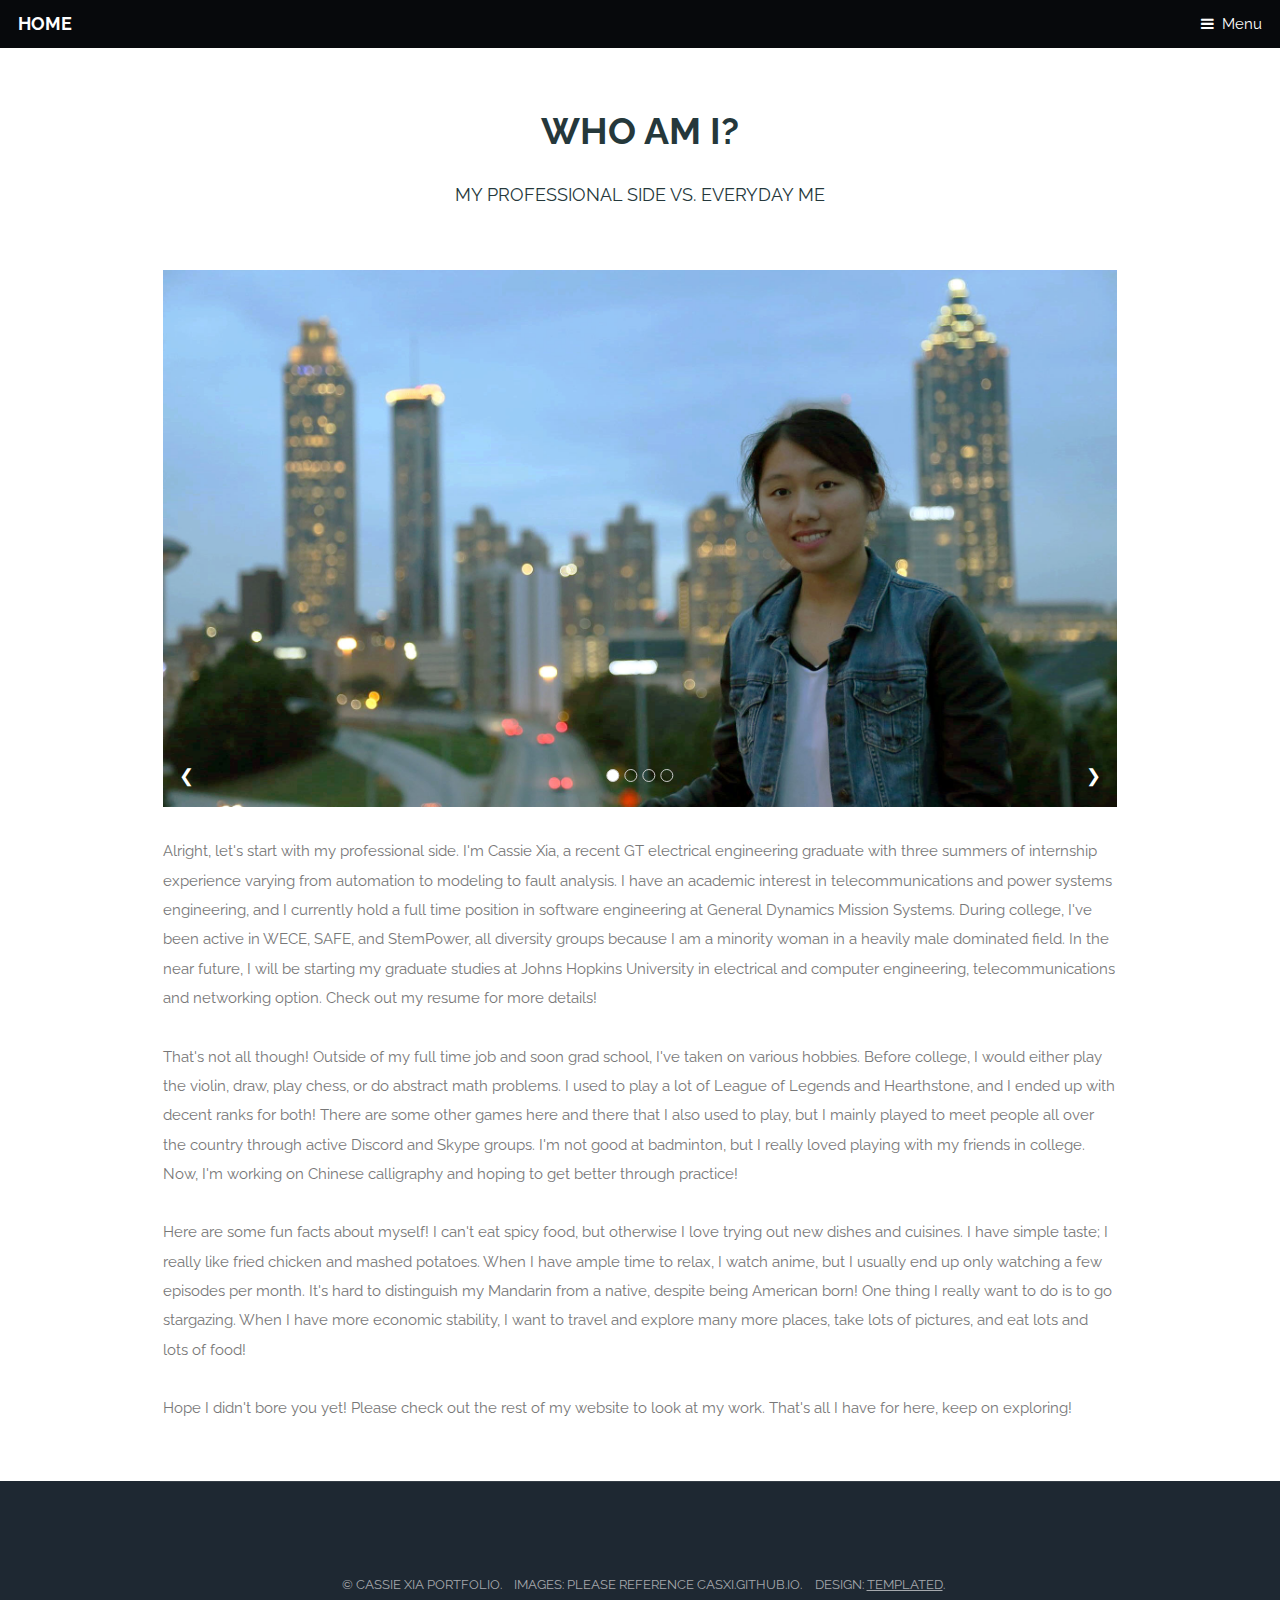
<file: about.html>
<!DOCTYPE HTML>
<!--
	Retrospect by TEMPLATED
	templated.co @templatedco
	Released for free under the Creative Commons Attribution 3.0 license (templated.co/license)
-->
<link rel="stylesheet" href="https://www.w3schools.com/w3css/4/w3.css">
<html>
	<head>
		<title>About</title>
		<meta charset="utf-8" />
		<meta name="viewport" content="width=device-width, initial-scale=1" />
		<!--[if lte IE 8]><script src="assets/js/ie/html5shiv.js"></script><![endif]-->
		<link rel="stylesheet" href="assets/css/main.css" />
		<!--[if lte IE 8]><link rel="stylesheet" href="assets/css/ie8.css" /><![endif]-->
		<!--[if lte IE 9]><link rel="stylesheet" href="assets/css/ie9.css" /><![endif]-->
	</head>
	<body>

		<!-- Header -->
			<header id="header">
				<h1><a href="index.html">Home</a></h1>
				<a href="#nav">Menu</a>
			</header>

		<!-- Nav -->
			<nav id="nav">
				<ul class="links">
					<li><a href="index.html">Home</a></li>
					<li><a href="about.html">About</a></li>
					<li><a href="gallery.html">Gallery</a></li>
					<li><a href="projects.html">Projects</a></li>
					<li><a href="resume.html">Resume</a></li>
				</ul>
			</nav>

		<!-- Main -->
			<section id="main" class="wrapper">
				<div class="container">

					<header class="major special">
						<h2>Who am I?</h2>
						<p>MY PROFESSIONAL SIDE VS. EVERYDAY ME</p>
					</header>

					<!-- <a href="#" class="image fit"><img src="images/pic11.jpg" alt="" /></a> -->
					<!-- Slideshow -->
						<div class="image fit">
	  						<img class="mySlides" src="images/about-1.jpg" style="width:100%">
	  						<img class="mySlides" src="images/about-2.jpg" style="width:100%">
	  						<img class="mySlides" src="images/about-3.jpg" style="width:100%">
	  						<img class="mySlides" src="images/about-4.jpg" style="width:100%">
	  					<div class="w3-center w3-container w3-section w3-large w3-text-white w3-display-bottommiddle" style="width:100%">
	    				<div class="w3-left w3-hover-text-khaki" onclick="plusDivs(-1)">&#10094;</div>
	    				<div class="w3-right w3-hover-text-khaki" onclick="plusDivs(1)">&#10095;</div>
	    				<span class="w3-badge demo w3-border w3-transparent w3-hover-white" onclick="currentDiv(1)"></span>
	    				<span class="w3-badge demo w3-border w3-transparent w3-hover-white" onclick="currentDiv(2)"></span>
	    				<span class="w3-badge demo w3-border w3-transparent w3-hover-white" onclick="currentDiv(3)"></span>
	    				<span class="w3-badge demo w3-border w3-transparent w3-hover-white" onclick="currentDiv(4)"></span>
	  					</div>
						</div>

						<script>
						var slideIndex = 1;
						showDivs(slideIndex);

						function plusDivs(n) {
	 						showDivs(slideIndex += n);
						}

						function currentDiv(n) {
	  						showDivs(slideIndex = n);
						}

						function showDivs(n) {
						  var i;
						  var x = document.getElementsByClassName("mySlides");
						  var dots = document.getElementsByClassName("demo");
						  if (n > x.length) {slideIndex = 1}    
						  if (n < 1) {slideIndex = x.length}
						  for (i = 0; i < x.length; i++) {
						     x[i].style.display = "none";  
						  }
						  for (i = 0; i < dots.length; i++) {
						     dots[i].className = dots[i].className.replace(" w3-white", "");
						  }
						  x[slideIndex-1].style.display = "block";  
						  dots[slideIndex-1].className += " w3-white";
						}
						</script>


					<p>Alright, let's start with my professional side. I'm Cassie Xia, a recent GT electrical engineering graduate with three summers of internship experience varying from automation to modeling to fault analysis. I have an academic interest in telecommunications and power systems engineering, and I currently hold a full time position in software engineering at General Dynamics Mission Systems. During college, I've been active in WECE, SAFE, and StemPower, all diversity groups because I am a minority woman in a heavily male dominated field. In the near future, I will be starting my graduate studies at Johns Hopkins University in electrical and computer engineering, telecommunications and networking option. Check out my resume for more details!
					</p>
					<p>That's not all though! Outside of my full time job and soon grad school, I've taken on various hobbies. Before college, I would either play the violin, draw, play chess, or do abstract math problems. I used to play a lot of League of Legends and Hearthstone, and I ended up with decent ranks for both! There are some other games here and there that I also used to play, but I mainly played to meet people all over the country through active Discord and Skype groups. I'm not good at badminton, but I really loved playing with my friends in college. Now, I'm working on Chinese calligraphy and hoping to get better through practice!</p>
					<p>Here are some fun facts about myself! I can't eat spicy food, but otherwise I love trying out new dishes and cuisines. I have simple taste; I really like fried chicken and mashed potatoes. When I have ample time to relax, I watch anime, but I usually end up only watching a few episodes per month. It's hard to distinguish my Mandarin from a native, despite being American born! One thing I really want to do is to go stargazing. When I have more economic stability, I want to travel and explore many more places, take lots of pictures, and eat lots and lots of food!</p>
					<p>Hope I didn't bore you yet! Please check out the rest of my website to look at my work. That's all I have for here, keep on exploring!</p>

				</div>
			</section>

		<!-- Footer -->
			<footer id="footer">
				<div class="inner">
					<ul class="copyright">
						<li>&copy; Cassie Xia Portfolio.</li>
						<li>Images: Please reference casxi.github.io.</li>
						<li>Design: <a href="http://templated.co">TEMPLATED</a>.</li>
					</ul>
				</div>
			</footer>

		<!-- Scripts -->
			<script src="assets/js/jquery.min.js"></script>
			<script src="assets/js/skel.min.js"></script>
			<script src="assets/js/util.js"></script>
			<!--[if lte IE 8]><script src="assets/js/ie/respond.min.js"></script><![endif]-->
			<script src="assets/js/main.js"></script>

	</body>
</html>
</file>
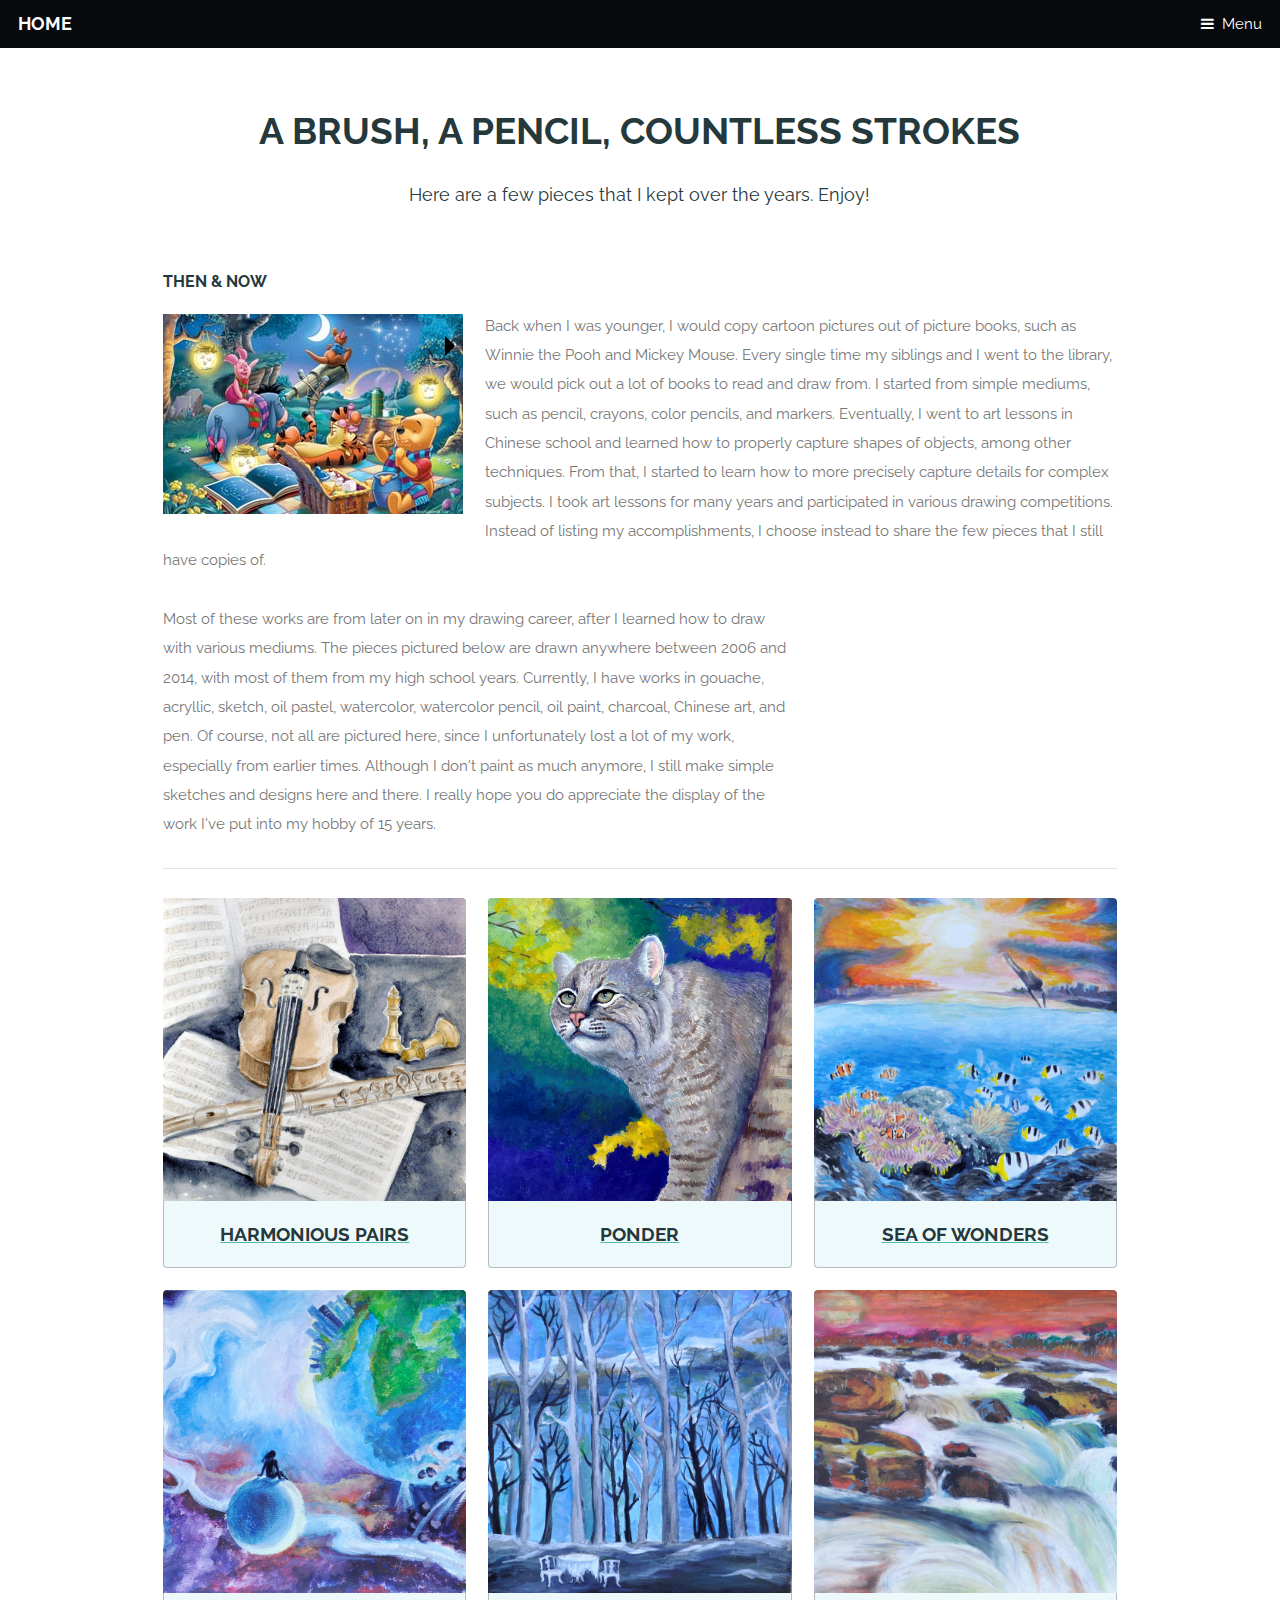
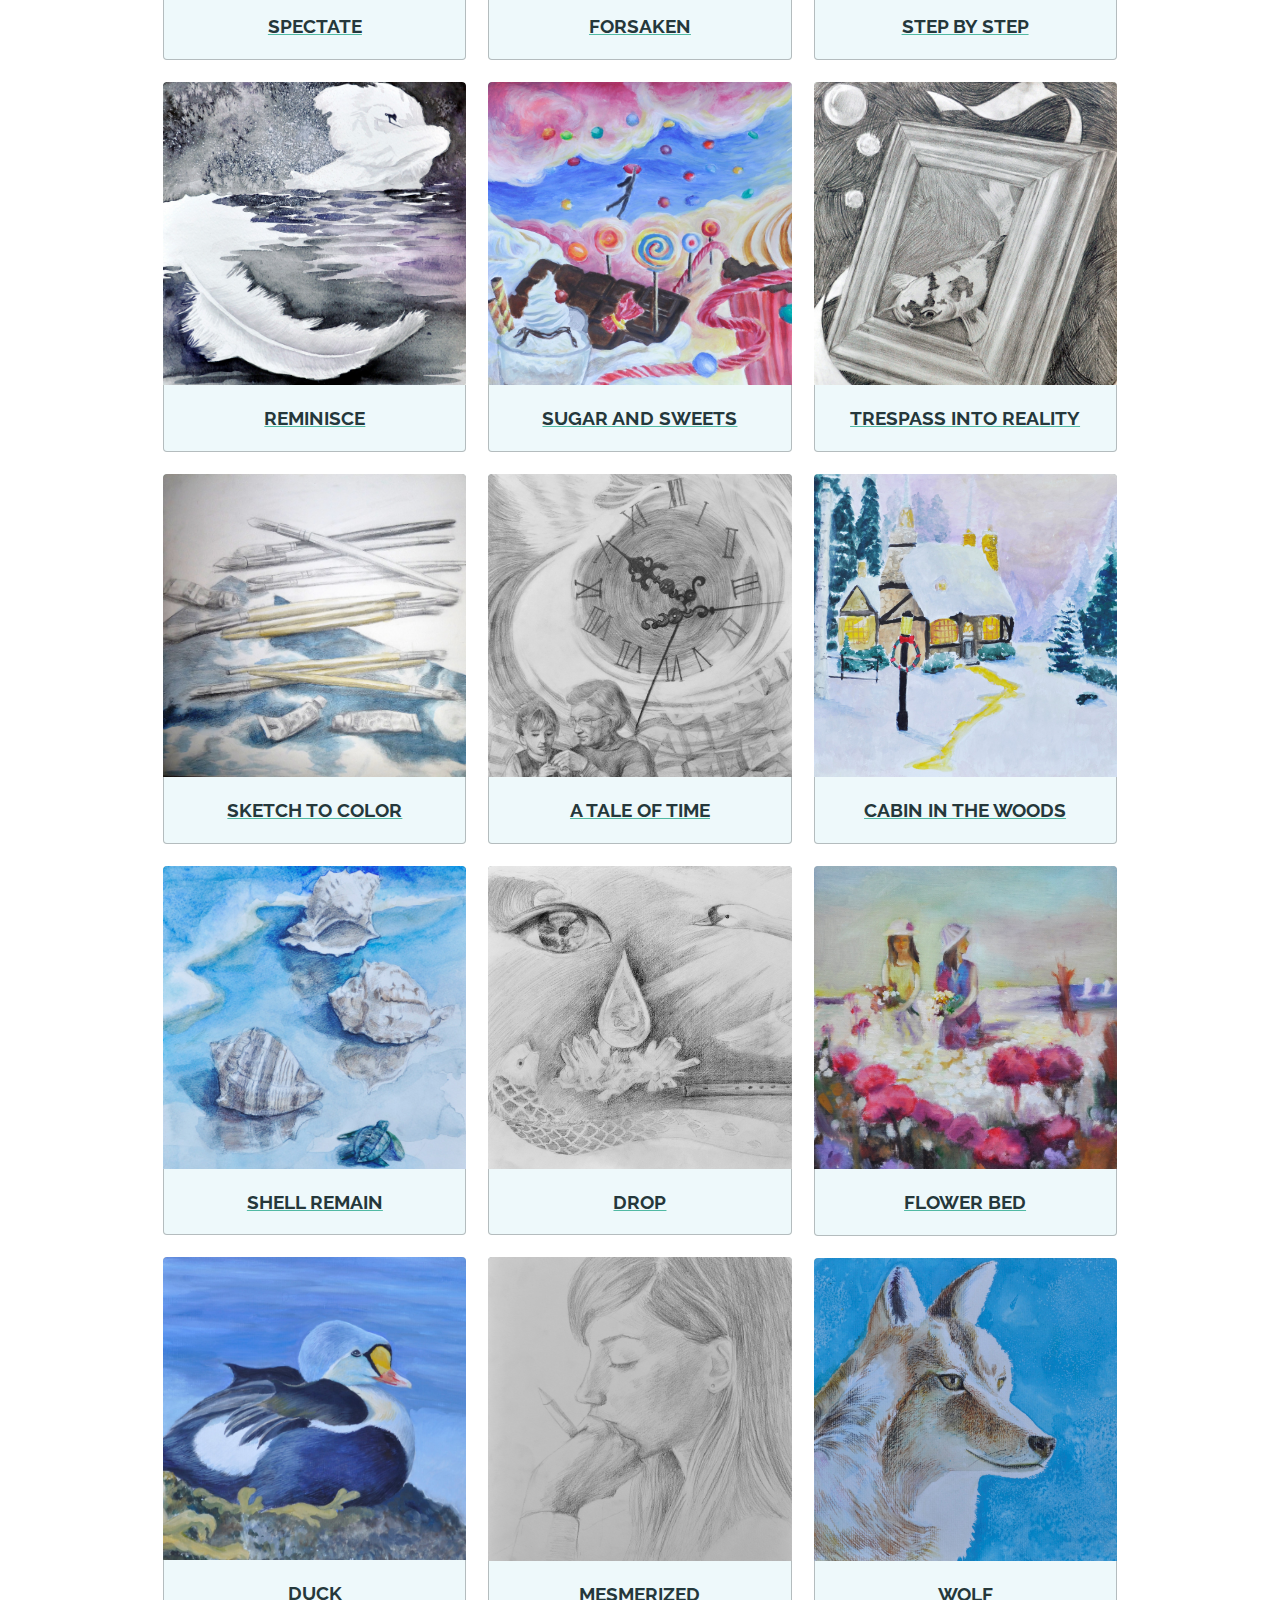
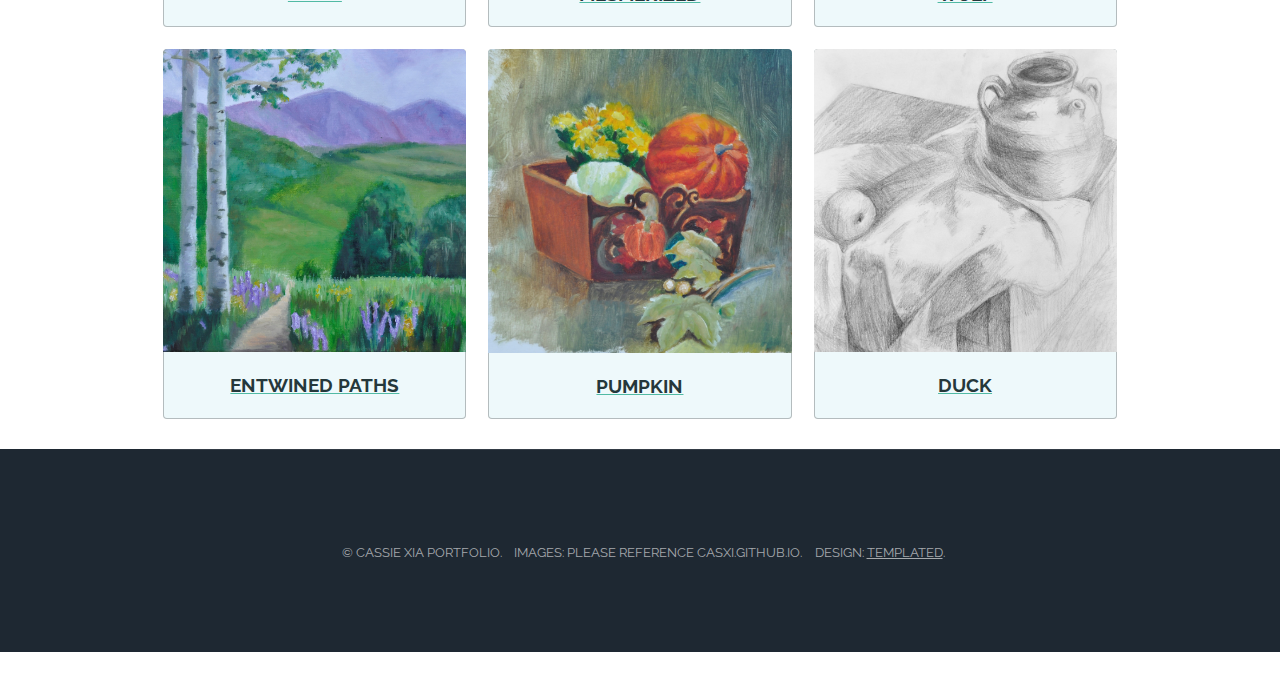
<file: art.html>
<!DOCTYPE HTML>
<!--
	Retrospect by TEMPLATED
	templated.co @templatedco
	Released for free under the Creative Commons Attribution 3.0 license (templated.co/license)
-->
<html>
	<head>
		<title>Art Gallery</title>
		<meta charset="utf-8" />
		<meta name="viewport" content="width=device-width, initial-scale=1" />
		<!--[if lte IE 8]><script src="assets/js/ie/html5shiv.js"></script><![endif]-->
		<link rel="stylesheet" href="assets/css/main.css" />
		<!--[if lte IE 8]><link rel="stylesheet" href="assets/css/ie8.css" /><![endif]-->
		<!--[if lte IE 9]><link rel="stylesheet" href="assets/css/ie9.css" /><![endif]-->
	</head>
	<body>

		<!-- Header -->
			<header id="header" class="skel-layers-fixed">
				<h1><a href="index.html">Home</a></h1>
				<a href="#nav">Menu</a>
			</header>

		<!-- Nav -->
			<nav id="nav">
				<ul class="links">
					<li><a href="index.html">Home</a></li>
					<li><a href="about.html">About</a></li>
					<li><a href="gallery.html">Gallery</a></li>
					<li><a href="projects.html">Projects</a></li>
					<li><a href="resume.html">Resume</a></li>
				</ul>
			</nav>

		<!-- Main -->
			<section id="main" class="wrapper">
				<div class="container">
					<header class="major special">
						<h2>A brush, a pencil, Countless Strokes</h2>
						<p>Here are a few pieces that I kept over the years. Enjoy!</p>
					</header>

							<!-- <hr /> -->

					<!-- Image -->
						<section>

							<h4>Then &amp; Now</h4>
							<p><span class="image left"><img src="images/winniethepooh.jpg" alt="" /></span>Back when I was younger, I would copy cartoon pictures out of picture books, such as Winnie the Pooh and Mickey Mouse. Every single time my siblings and I went to the library, we would pick out a lot of books to read and draw from. I started from simple mediums, such as pencil, crayons, color pencils, and markers. Eventually, I went to art lessons in Chinese school and learned how to properly capture shapes of objects, among other techniques. From that, I started to learn how to more precisely capture details for complex subjects. I took art lessons for many years and participated in various drawing competitions. Instead of listing my accomplishments, I choose instead to share the few pieces that I still have copies of.</p>
							<p><span class="image right"><img src="images/butterfly.jpg" alt="" /></span>Most of these works are from later on in my drawing career, after I learned how to draw with various mediums. The pieces pictured below are drawn anywhere between 2006 and 2014, with most of them from my high school years. Currently, I have works in gouache, acryllic, sketch, oil pastel, watercolor, watercolor pencil, oil paint, charcoal, Chinese art, and pen. Of course, not all are pictured here, since I unfortunately lost a lot of my work, especially from earlier times. Although I don't paint as much anymore, I still make simple sketches and designs here and there. I really hope you do appreciate the display of the work I've put into my hobby of 15 years.</p>
						</section>


							<hr />

					<!-- Thumbnails -->
							<section class="thumbnails">
								
								<div>
									<a href="images/art gallery/Cassy Xia-01.jpg">
										<img src="images/art gallery/Cassy Xia-01_1.jpg" alt="" />
										<h3>harmonious Pairs</h3>
									</a>
									<a href="images/art gallery/Cassy Xia-07.jpg">
										<img src="images/art gallery/Cassy Xia-07_1.jpg" alt="" />
										<h3>Spectate</h3>
									</a>
									<a href="images/art gallery/Cassy Xia-02.jpg">
										<img src="images/art gallery/Cassy Xia-02_1.jpg" alt="" />
										<h3>Reminisce</h3>
									</a>
									<a href="images/art gallery/Cassy Xia-031.jpg">
										<img src="images/art gallery/Cassy Xia-031_1.jpg" alt="" />
										<h3>Sketch to Color</h3>
									</a>
									<a href="images/art gallery/Cassy Xia-11.jpg">
										<img src="images/art gallery/Cassy Xia-11_1.jpg" alt="" />
										<h3>Shell Remain</h3>
									</a>
									<a href="images/art gallery/Cassy Xia-13.jpg">
										<img src="images/art gallery/Cassy Xia-13_1.jpg" alt="" />
										<h3>Duck</h3>
									</a>
									<a href="images/art gallery/Cassy Xia-17.jpg">
										<img src="images/art gallery/Cassy Xia-17_1.jpg" alt="" />
										<h3>Entwined Paths</h3>
									</a>
								</div>
								<div>
									<a href="images/art gallery/Cassy Xia-03.jpg">
										<img src="images/art gallery/Cassy Xia-03_1.jpg" alt="" />
										<h3>Ponder</h3>
									</a>
									<a href="images/art gallery/Cassy Xia-04.jpg">
										<img src="images/art gallery/Cassy Xia-04_1.jpg" alt="" />
										<h3>Forsaken</h3>
									</a>
									<a href="images/art gallery/Cassy Xia-06.jpg">
										<img src="images/art gallery/Cassy Xia-06_1.jpg" alt="" />
										<h3>Sugar and Sweets</h3>
									</a>
									<a href="images/art gallery/Cassy Xia-09.jpg">
										<img src="images/art gallery/Cassy Xia-09_1.jpg" alt="" />
										<h3>A Tale of Time</h3>
									</a>
									<a href="images/art gallery/Cassy Xia-024.jpg">
										<img src="images/art gallery/Cassy Xia-024_1.jpg" alt="" />
										<h3>Drop</h3>
									</a>
									<a href="images/art gallery/Cassy Xia-030.jpg">
										<img src="images/art gallery/Cassy Xia-030_1.jpg" alt="" />
										<h3>Mesmerized</h3>
									</a>
									<a href="images/art gallery/Cassy Xia-16.jpg">
										<img src="images/art gallery/Cassy Xia-16_1.jpg" alt="" />
										<h3>Pumpkin</h3>
									</a>
								</div>
								<div>
									<a href="images/art gallery/Cassy Xia-05.jpg">
										<img src="images/art gallery/Cassy Xia-05_1.jpg" alt="" />
										<h3>Sea of Wonders</h3>
									</a>
									<a href="images/art gallery/Cassy Xia-12.jpg">
										<img src="images/art gallery/Cassy Xia-12_1.jpg" alt="" />
										<h3>Step by Step</h3>
									</a>
									<a href="images/art gallery/Cassy Xia-08.jpg">
										<img src="images/art gallery/Cassy Xia-08_1.jpg" alt="" />
										<h3>Trespass into Reality</h3>
									</a>
									<a href="images/art gallery/Cassy Xia-025.jpg">
										<img src="images/art gallery/Cassy Xia-025_1.jpg" alt="" />
										<h3>Cabin in the Woods</h3>
									</a>
									<a href="images/art gallery/Cassy Xia-19.jpg">
										<img src="images/art gallery/Cassy Xia-19_1.jpg" alt="" />
										<h3>Flower Bed</h3>
									</a>
									<a href="images/art gallery/Cassy Xia-14.jpg">
										<img src="images/art gallery/Cassy Xia-14_1.jpg" alt="" />
										<h3>Wolf</h3>
									</a>
									<a href="images/art gallery/Cassy Xia-15.jpg">
										<img src="images/art gallery/Cassy Xia-15_1.jpg" alt="" />
										<h3>Duck</h3>
									</a>
								</div>
							</section>

				</div>

		<!-- Footer -->
			<footer id="footer">
				<div class="inner">
					<ul class="copyright">
						<li>&copy; Cassie Xia Portfolio.</li>
						<li>Images: Please reference casxi.github.io.</li>
						<li>Design: <a href="http://templated.co">TEMPLATED</a>.</li>
				</div>
			</footer>

		<!-- Scripts -->
			<script src="assets/js/jquery.min.js"></script>
			<script src="assets/js/skel.min.js"></script>
			<script src="assets/js/util.js"></script>
			<!--[if lte IE 8]><script src="assets/js/ie/respond.min.js"></script><![endif]-->
			<script src="assets/js/main.js"></script>
			<script src="assets/js/jquery.min_visualize.js"></script>
			<script src="assets/js/jquery.poptrox.min_visualize.js"></script>
			<script src="assets/js/main_visualize.js"></script>
			<script src="assets/js/skel.min_visualize.js"></script>

	</body>
</html>
</file>
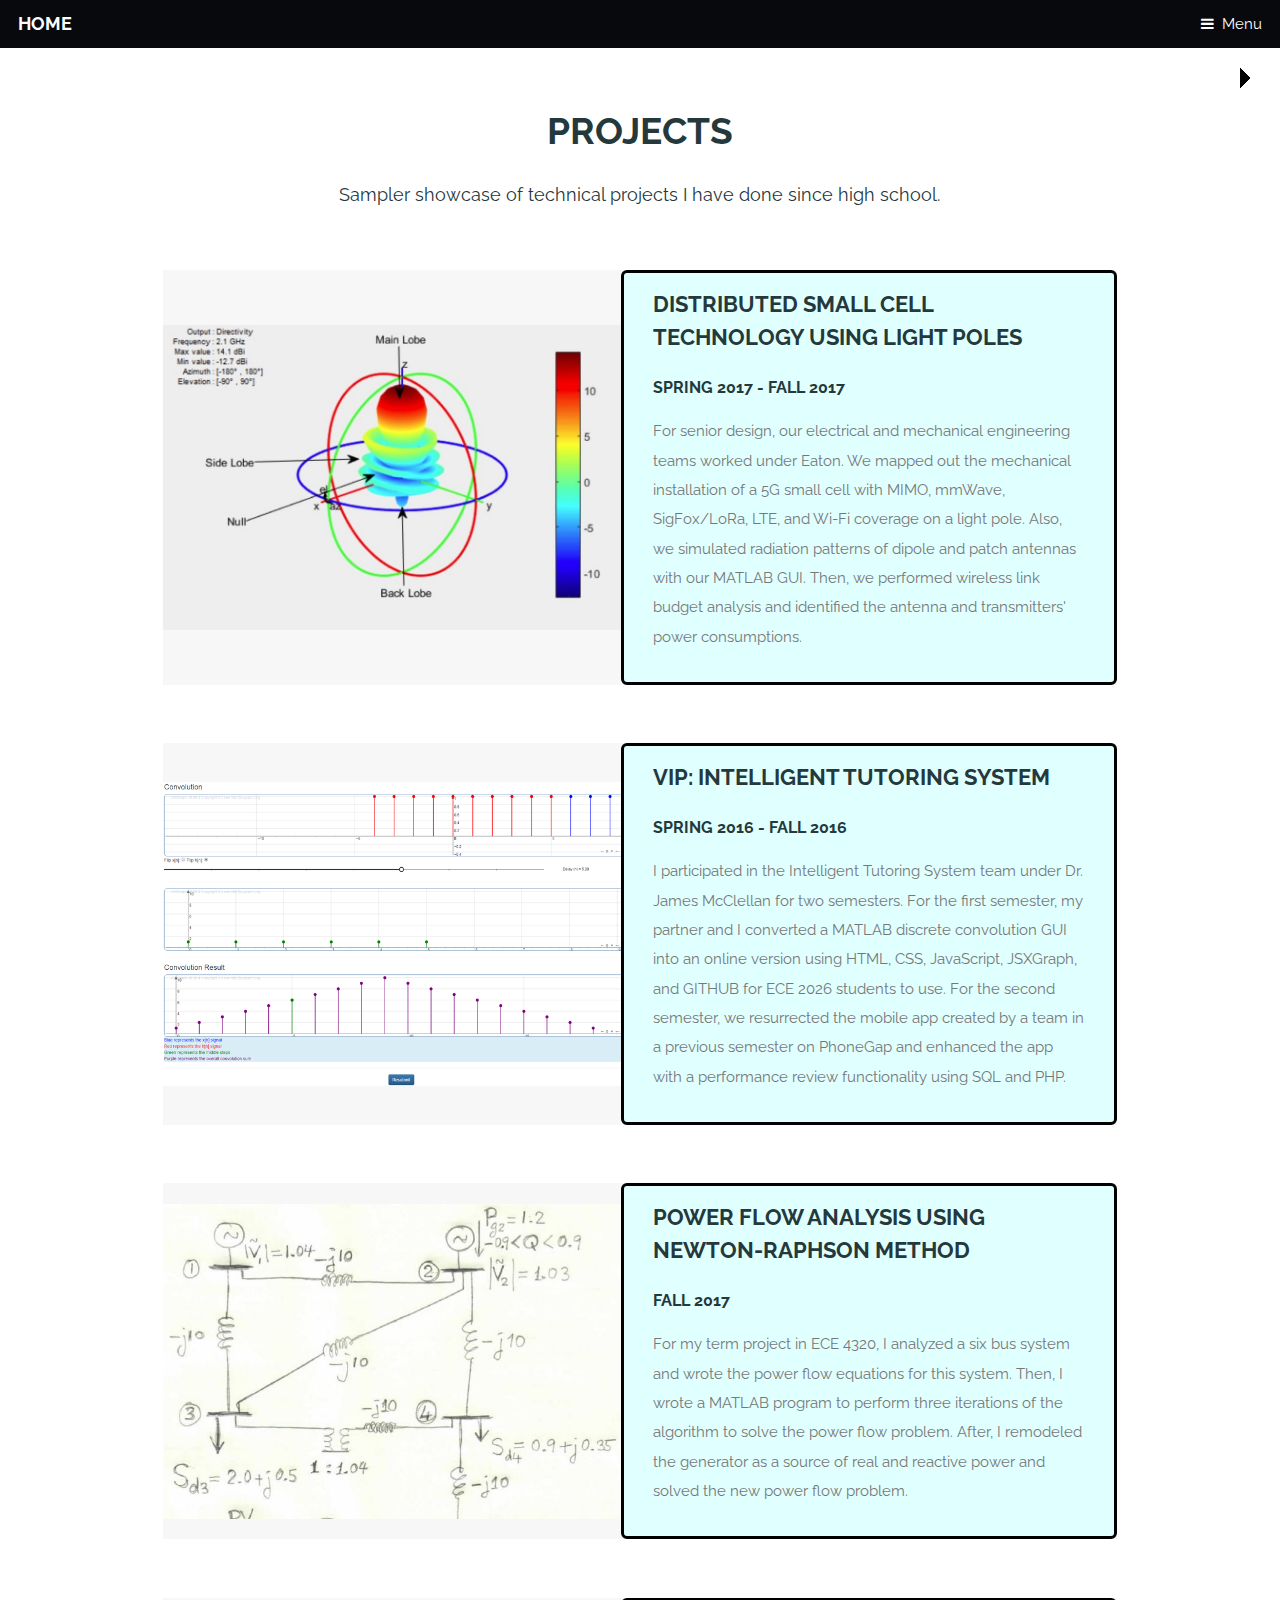
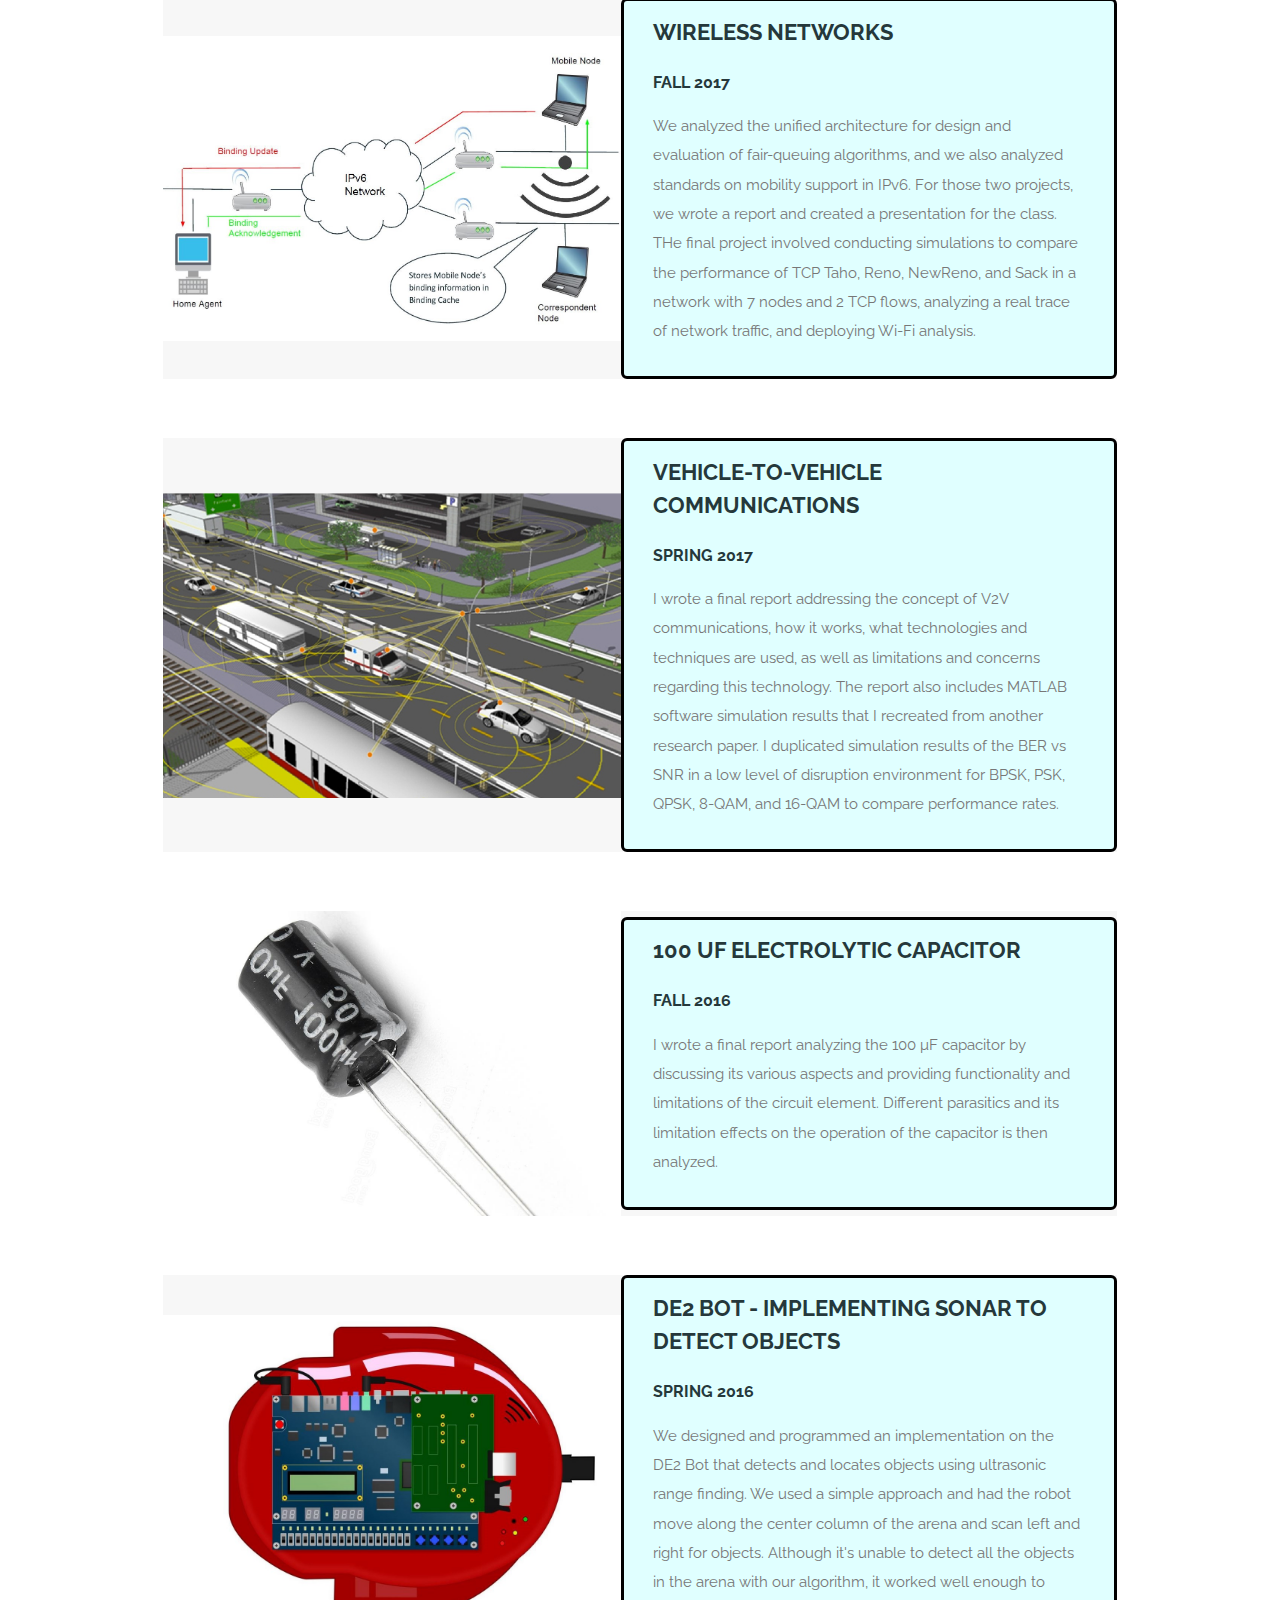
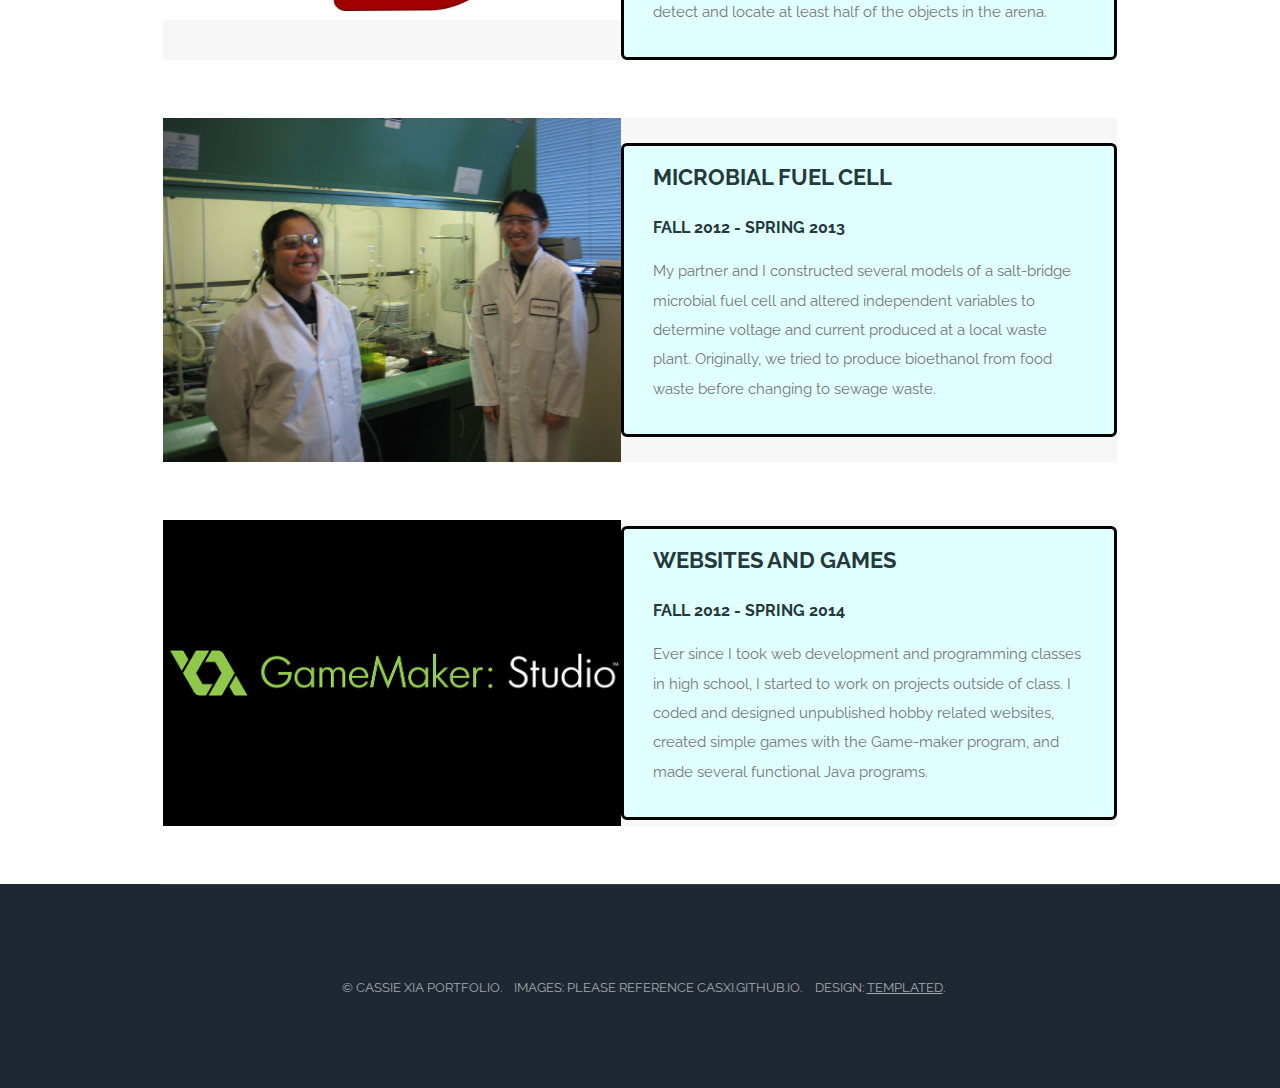
<file: projects.html>
<!DOCTYPE HTML>
<!--
	Retrospect by TEMPLATED
	templated.co @templatedco
	Released for free under the Creative Commons Attribution 3.0 license (templated.co/license)
-->
<html>
	<head>
		<title>Projects</title>
		<meta charset="utf-8" />
		<meta name="viewport" content="width=device-width, initial-scale=1" />
		<!--[if lte IE 8]><script src="assets/js/ie/html5shiv.js"></script><![endif]-->
		<link rel="stylesheet" href="assets/css/main.css" />
		<!--[if lte IE 8]><link rel="stylesheet" href="assets/css/ie8.css" /><![endif]-->
		<!--[if lte IE 9]><link rel="stylesheet" href="assets/css/ie9.css" /><![endif]-->
	</head>
	<body>

		<!-- Header -->
			<header id="header" class="skel-layers-fixed">
				<h1><a href="index.html">Home</a></h1>
				<a href="#nav">Menu</a>
			</header>

		<!-- Nav -->
			<nav id="nav">
				<ul class="links">
					<li><a href="index.html">Home</a></li>
					<li><a href="about.html">About</a></li>
					<li><a href="gallery.html">Gallery</a></li>
					<li><a href="projects.html">Projects</a></li>
					<li><a href="resume.html">Resume</a></li>
				</ul>
			</nav>

		<!-- Main -->
			<section id="main" class="wrapper">
				<div class="container">
					<header class="major special">
						<h2>Projects</h2>
						<p>Sampler showcase of technical projects I have done since high school.</p>
					</header>

					<!-- One -->
					<div class="inner">
							<article class="feature left">
								<span class="image"><img src="images/proj1_1.JPG" alt="" /></span>
								<div class="content">
									<h2>Distributed Small Cell Technology Using Light Poles</h2>
									<h4>Spring 2017 - Fall 2017</h4>
									<p>For senior design, our electrical and mechanical engineering teams worked under Eaton. We mapped out the mechanical installation of a 5G small cell with MIMO, mmWave, SigFox/LoRa, LTE, and Wi-Fi coverage on a light pole. Also, we simulated radiation patterns of dipole and patch antennas with our MATLAB GUI. Then, we performed wireless link budget analysis and identified the antenna and transmitters' power consumptions.</p>
								</div>
							</article>
							<article class="feature left">
								<span class="image"><img src="images/proj2_1.png" alt="" /></span>
								<div class="content">
									<h2>VIP: Intelligent Tutoring System</h2>
									<h4>Spring 2016 - Fall 2016</h4>
									<p>I participated in the Intelligent Tutoring System team under Dr. James McClellan for two semesters. For the first semester, my partner and I converted a MATLAB discrete convolution GUI into an online version using HTML, CSS, JavaScript, JSXGraph, and GITHUB for ECE 2026 students to use. For the second semester, we resurrected the mobile app created by a team in a previous semester on PhoneGap and enhanced the app with a performance review functionality using SQL and PHP.</p>
								</div>
							</article>
							<article class="feature left">
								<span class="image"><img src="images/proj3_1.JPG" alt="" /></span>
								<div class="content">
									<h2>Power Flow Analysis Using Newton-Raphson Method</h2>
									<h4>Fall 2017</h4>
									<p>For my term project in ECE 4320, I analyzed a six bus system and wrote the power flow equations for this system. Then, I wrote a MATLAB program to perform three iterations of the algorithm to solve the power flow problem. After, I remodeled the generator as a source of real and reactive power and solved the new power flow problem.</p>
								</div>
							</article>
							<article class="feature left">
								<span class="image"><img src="images/proj4_1.JPG" alt="" /></span>
								<div class="content">
									<h2>Wireless Networks</h2>
									<h4>Fall 2017</h4>
									<p>We analyzed the unified architecture for design and evaluation of fair-queuing algorithms, and we also analyzed standards on mobility support in IPv6. For those two projects, we wrote a report and created a presentation for the class. THe final project involved conducting simulations to compare the performance of TCP Taho, Reno, NewReno, and Sack in a network with 7 nodes and 2 TCP flows, analyzing a real trace of network traffic, and deploying Wi-Fi analysis.</p>
								</div>
							</article>
							<article class="feature left">
								<span class="image"><img src="images/proj5_1.png" alt="" /></span>
								<div class="content">
									<h2>Vehicle-to-Vehicle Communications</h2>
									<h4>Spring 2017</h4>
									<p>I wrote a final report addressing the concept of V2V communications, how it works, what technologies and techniques are used, as well as limitations and concerns regarding this technology. The report also includes MATLAB software simulation results that I recreated from another research paper. I duplicated simulation results of the BER vs SNR in a low level of disruption environment for BPSK, PSK, QPSK, 8-QAM, and 16-QAM to compare performance rates.</p>
								</div>
							</article>
							<article class="feature left">
								<span class="image"><img src="images/proj6_1.jpg" alt="" /></span>
								<div class="content">
									<h2>100 uF Electrolytic Capacitor</h2>
									<h4>Fall 2016</h4>
									<p>I wrote a final report analyzing the 100 μF capacitor by discussing its various aspects and providing functionality and limitations of the circuit element. Different parasitics and its limitation effects on the operation of the capacitor is then analyzed.</p>
								</div>
							</article>
							<article class="feature left">
								<span class="image"><img src="images/proj7_1.JPG" alt="" /></span>
								<div class="content">
									<h2>DE2 Bot - Implementing Sonar to Detect Objects</h2>
									<h4>Spring 2016</h4>
									<p>We designed and programmed an implementation on the DE2 Bot that detects and locates objects using ultrasonic range finding. We used a simple approach and had the robot move along the center column of the arena and scan left and right for objects. Although it's unable to detect all the objects in the arena with our algorithm, it worked well enough to detect and locate at least half of the objects in the arena.</p>
								</div>
							</article>
							<article class="feature left">
								<span class="image"><img src="images/proj8_1.jpg" alt="" /></span>
								<div class="content">
									<h2>Microbial Fuel Cell</h2>
									<h4>Fall 2012 - Spring 2013</h4>
									<p>My partner and I constructed several models of a salt-bridge microbial fuel cell and altered independent variables to determine voltage and current produced at a local waste plant. Originally, we tried to produce bioethanol from food waste before changing to sewage waste.</p>
								</div>
							</article>
							<article class="feature left">
								<span class="image"><img src="images/proj9_1.png" alt="" /></span>
								<div class="content">
									<h2>Websites and Games</h2>
									<h4>Fall 2012 - Spring 2014</h4>
									<p>Ever since I took web development and programming classes in high school, I started to work on projects outside of class. I coded and designed unpublished hobby related websites, created simple games with the Game-maker program, and made several functional Java programs.</p>
								</div>
							</article>
						</div>

						</section>

				</div>
			</section>

		<!-- Footer -->
			<footer id="footer">
				<div class="inner">
					<ul class="copyright">
						<li>&copy; Cassie Xia Portfolio.</li>
						<li>Images: Please reference casxi.github.io.</li>
						<li>Design: <a href="http://templated.co">TEMPLATED</a>.</li>
					</ul>
				</div>
			</footer>

		<!-- Scripts -->
			<script src="assets/js/jquery.min.js"></script>
			<script src="assets/js/skel.min.js"></script>
			<script src="assets/js/util.js"></script>
			<!--[if lte IE 8]><script src="assets/js/ie/respond.min.js"></script><![endif]-->
			<script src="assets/js/main.js"></script>
			<script src="assets/js/jquery.min_visualize.js"></script>
			<script src="assets/js/jquery.poptrox.min_visualize.js"></script>
			<script src="assets/js/main_visualize.js"></script>
			<script src="assets/js/skel.min_visualize.js"></script>

	</body>
</html>
</file>
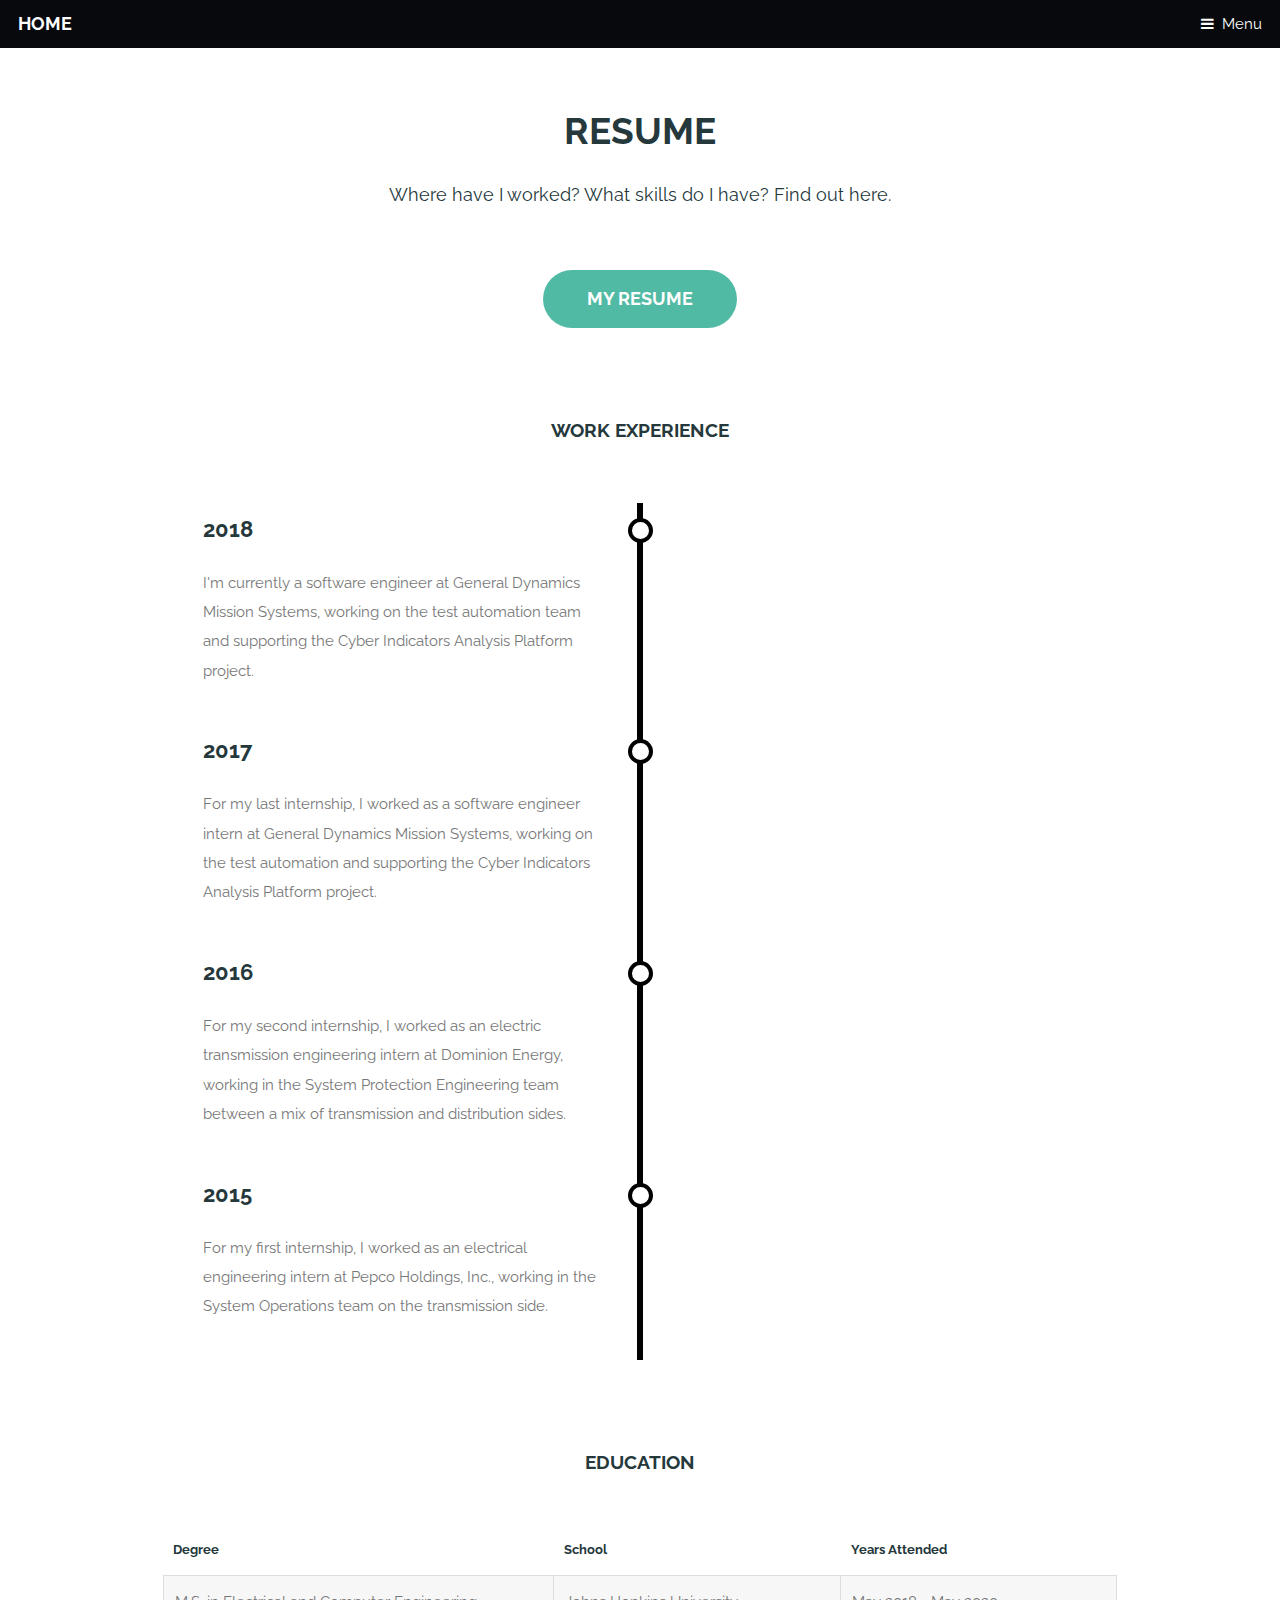
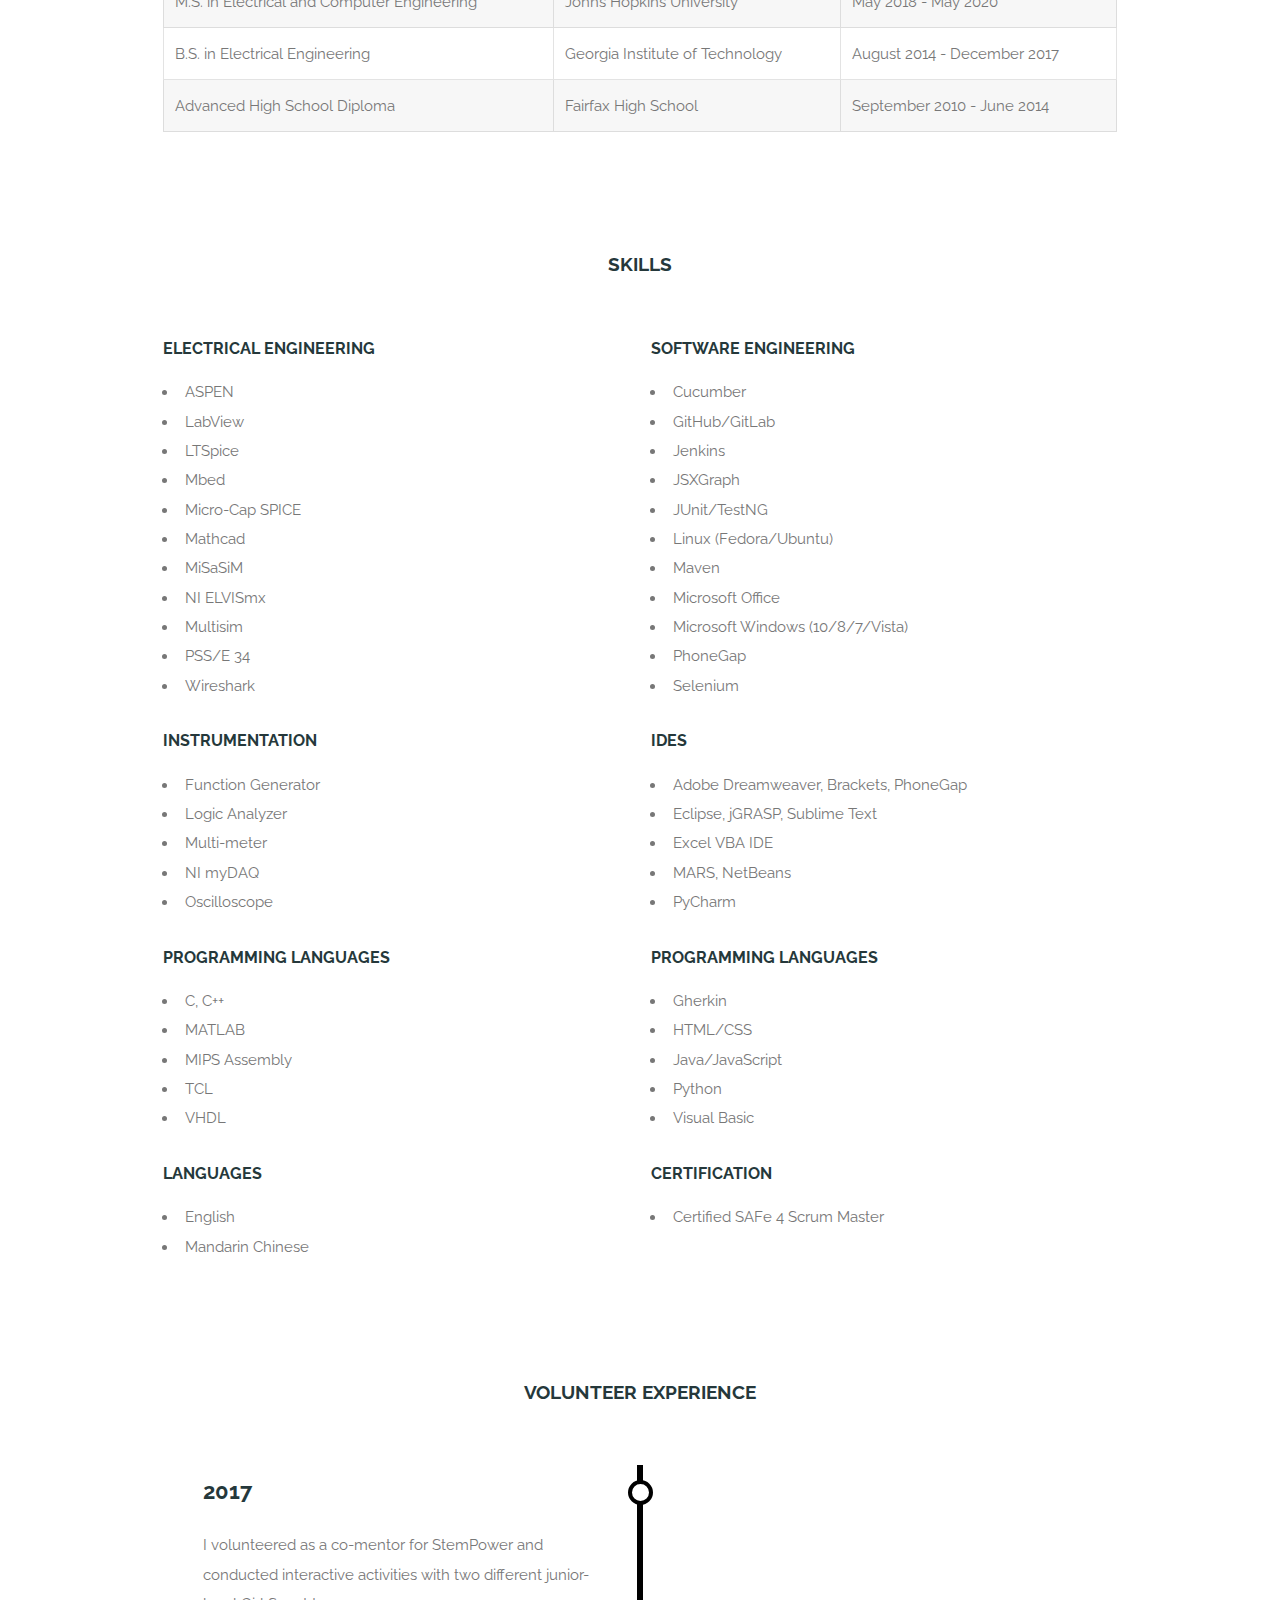
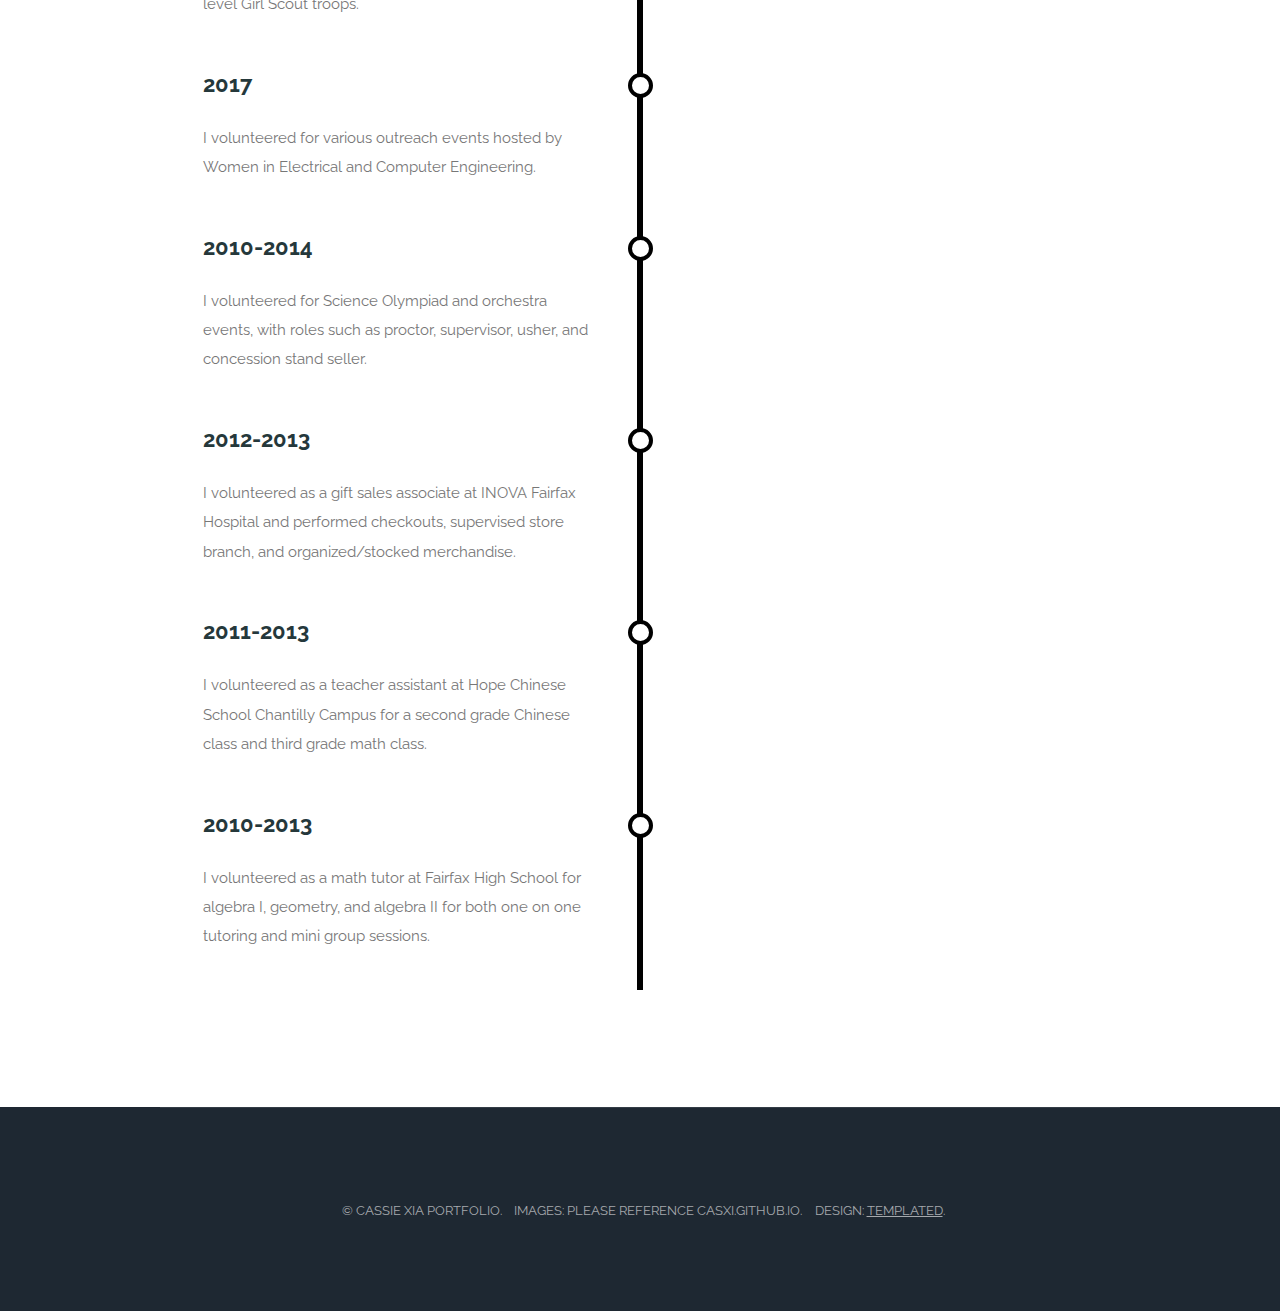
<file: resume.html>
<!DOCTYPE HTML>
<!--
	Retrospect by TEMPLATED
	templated.co @templatedco
	Released for free under the Creative Commons Attribution 3.0 license (templated.co/license)
-->
<html>
	<head>
		<title>Resume</title>
		<meta charset="utf-8" />
		<meta name="viewport" content="width=device-width, initial-scale=1" />
		<!--[if lte IE 8]><script src="assets/js/ie/html5shiv.js"></script><![endif]-->
		<link rel="stylesheet" href="assets/css/main.css" />
		<!--[if lte IE 8]><link rel="stylesheet" href="assets/css/ie8.css" /><![endif]-->
		<!--[if lte IE 9]><link rel="stylesheet" href="assets/css/ie9.css" /><![endif]-->
	</head>
	<body>

		<!-- Header -->
			<header id="header" class="skel-layers-fixed">
				<h1><a href="index.html">Home</a></h1>
				<a href="#nav">Menu</a>
			</header>

		<!-- Nav -->
			<nav id="nav">
				<ul class="links">
					<li><a href="index.html">Home</a></li>
					<li><a href="about.html">About</a></li>
					<li><a href="gallery.html">Gallery</a></li>
					<li><a href="projects.html">Projects</a></li>
					<li><a href="resume.html">Resume</a></li>
				</ul>
			</nav>

		<!-- Main -->
			<section id="main" class="wrapper">
				<div class="container">
					<header class="major special">
						<h2>Resume</h2>
						<p>Where have I worked? What skills do I have? Find out here.</p>
					</header>
					<ul class="actions major special" style="text-align: center;">
					<li><a href="resume/CassieXiaResume1Pg.pdf" class="button big special">My Resume</a></li>
					</ul>

					<br/>
					<br/>

					<!-- Text -->
					<section>
						<header class="major special">
							<h3>Work Experience</h3>
						</header>
						<div class="timeline">
						  <div class="container_timeline left_timeline">
						    <div class="content_timeline">
						      <h2>2018</h2>
						      <p>I'm currently a software engineer at General Dynamics Mission Systems, working on the test automation team and supporting the Cyber Indicators Analysis Platform project.</p>
						    </div>
						  </div>
						  <div class="container_timeline right_timeline">
						    <div class="content_timeline">
						      <h2>2017</h2>
						      <p>For my last internship, I worked as a software engineer intern at General Dynamics Mission Systems, working on the test automation and supporting the Cyber Indicators Analysis Platform project.</p>
						    </div>
						  </div>
						  <div class="container_timeline left_timeline">
						    <div class="content_timeline">
						      <h2>2016</h2>
						      <p>For my second internship, I worked as an electric transmission engineering intern at Dominion Energy, working in the System Protection Engineering team between a mix of transmission and distribution sides.</p>
						    </div>
						  </div>
						  <div class="container_timeline right_timeline">
						    <div class="content_timeline">
						      <h2>2015</h2>
						      <p>For my first internship, I worked as an electrical engineering intern at Pepco Holdings, Inc., working in the System Operations team on the transmission side.</p>
						    </div>
						  </div>
						</div>
					</section>

					<br><br><br>

					<!-- Table -->
						<section>
							<header class="major special">
								<h3>Education</h3>
							</header>
							<div class="table-wrapper">
								<table class="alt">
									<thead>
										<tr>
											<th>Degree</th>
											<th>School</th>
											<th>Years Attended</th>
										</tr>
									</thead>
									<tbody>
										<tr>
											<td>M.S. in Electrical and Computer Engineering</td>
											<td>Johns Hopkins University</td>
											<td>May 2018 - May 2020</td>
										</tr>
										<tr>
											<td>B.S. in Electrical Engineering</td>
											<td>Georgia Institute of Technology</td>
											<td>August 2014 - December 2017</td>
										</tr>
										<tr>
											<td>Advanced High School Diploma</td>
											<td>Fairfax High School</td>
											<td>September 2010 - June 2014</td>
										</tr>
									</tbody>
								</table>
							</div>
						</section>

						<br><br><br>

						<!-- Lists -->
						<section>
							<header class="major special">
								<h3>Skills</h3>
							</header>
							<div class="row">
								<div class="6u 12u$(xsmall)">

									<h4>Electrical Engineering</h4>
									<ul>
										<li>ASPEN</li>
										<li>LabView</li>
										<li>LTSpice</li>
										<li>Mbed</li>
										<li>Micro-Cap SPICE</li>
										<li>Mathcad</li>
										<li>MiSaSiM</li>
										<li>NI ELVISmx</li>
										<li>Multisim</li>
										<li>PSS/E 34</li>
										<li>Wireshark</li>
									</ul>

									<h4>Instrumentation</h4>
									<ul>
										<li>Function Generator</li>
										<li>Logic Analyzer</li>
										<li>Multi-meter</li>
										<li>NI myDAQ</li>
										<li>Oscilloscope</li>
									</ul>

									<h4>Programming Languages</h4>
									<ul>
										<li>C, C++</li>
										<li>MATLAB</li>
										<li>MIPS Assembly</li>
										<li>TCL</li>
										<li>VHDL</li>
									</ul>

									<h4>Languages</h4>
									<ul>
										<li>English</li>
										<li>Mandarin Chinese</li>
									</ul>

								</div>
								<div class="6u$ 12u$(xsmall)">

									<h4>Software Engineering</h4>
									<ul>
										<li>Cucumber</li>
										<li>GitHub/GitLab</li>
										<li>Jenkins</li>
										<li>JSXGraph</li>
										<li>JUnit/TestNG</li>
										<li>Linux (Fedora/Ubuntu)</li>
										<li>Maven</li>
										<li>Microsoft Office</li>
										<li>Microsoft Windows (10/8/7/Vista)</li>
										<li>PhoneGap</li>
										<li>Selenium</li>
									</ul>

									<h4>IDEs</h4>
									<ul>
										<li>Adobe Dreamweaver, Brackets, PhoneGap</li>
										<li>Eclipse, jGRASP, Sublime Text</li>
										<li>Excel VBA IDE</li>
										<li>MARS, NetBeans</li>
										<li>PyCharm</li>
									</ul>

									<h4>Programming Languages</h4>
									<ul>
										<li>Gherkin</li>
										<li>HTML/CSS</li>
										<li>Java/JavaScript</li>
										<li>Python</li>
										<li>Visual Basic</li>
									</ul>

									<h4>Certification</h4>
									<ul>
										<li>Certified SAFe 4 Scrum Master</li>
									</ul>

								</div>
							</div>
						</section>

						<br><br><br>

					<!-- Text -->
					<section>
						<header class="major special">
							<h3>Volunteer Experience</h3>
						</header>
						<div class="timeline">
						  <div class="container_timeline left_timeline">
						    <div class="content_timeline">
						      <h2>2017</h2>
						      <p>I volunteered as a co-mentor for StemPower and conducted interactive activities with two different junior-level Girl Scout troops.</p>
						    </div>
						  </div>
						  <div class="container_timeline right_timeline">
						    <div class="content_timeline">
						      <h2>2017</h2>
						      <p>I volunteered for various outreach events hosted by Women in Electrical and Computer Engineering.</p>
						    </div>
						  </div>
						  <div class="container_timeline left_timeline">
						    <div class="content_timeline">
						      <h2>2010-2014</h2>
						      <p>I volunteered for Science Olympiad and orchestra events, with roles such as proctor, supervisor, usher, and concession stand seller.</p>
						    </div>
						  </div>
						  <div class="container_timeline right_timeline">
						    <div class="content_timeline">
						      <h2>2012-2013</h2>
						      <p>I volunteered as a gift sales associate at INOVA Fairfax Hospital and performed checkouts, supervised store branch, and organized/stocked merchandise.</p>
						    </div>
						  </div>
						  <div class="container_timeline left_timeline">
						    <div class="content_timeline">
						      <h2>2011-2013</h2>
						      <p>I volunteered as a teacher assistant at Hope Chinese School Chantilly Campus for a second grade Chinese class and third grade math class.</p>
						    </div>
						  </div>
						  <div class="container_timeline right_timeline">
						    <div class="content_timeline">
						      <h2>2010-2013</h2>
						      <p>I volunteered as a math tutor at Fairfax High School for algebra I, geometry, and algebra II for both one on one tutoring and mini group sessions.</p>
						    </div>
						  </div>
						</div>
					</section>

					<br><br><br>

				</div>
			</section>

		<!-- Footer -->
			<footer id="footer">
				<div class="inner">
					</ul>
					<ul class="copyright">
						<li>&copy; Cassie Xia Portfolio.</li>
						<li>Images: Please reference casxi.github.io.</li>
						<li>Design: <a href="http://templated.co">TEMPLATED</a>.</li>
					</ul>
				</div>
			</footer>

		<!-- Scripts -->
			<script src="assets/js/jquery.min.js"></script>
			<script src="assets/js/skel.min.js"></script>
			<script src="assets/js/util.js"></script>
			<!--[if lte IE 8]><script src="assets/js/ie/respond.min.js"></script><![endif]-->
			<script src="assets/js/main.js"></script>

	</body>
</html>
</file>
<file: assets/css/ie9.css>
/*
	Retrospect by TEMPLATED
	templated.co @templatedco
	Released for free under the Creative Commons Attribution 3.0 license (templated.co/license)
*/

/* Feature */

	.feature .image {
		width: 48%;
		float: left;
	}

	.feature .content {
		width: 52%;
		float: left;
	}

	.feature:after {
		content: '';
		display: block;
		clear: both;
	}
</file>
<file: assets/css/main.css>
@charset "UTF-8";
@import url(font-awesome.min.css);
@import url("https://fonts.googleapis.com/css?family=Raleway:400,500,700");

/*
	Retrospect by TEMPLATED
	templated.co @templatedco
	Released for free under the Creative Commons Attribution 3.0 license (templated.co/license)
*/

/* Reset */

	html, body, div, span, applet, object, iframe, h1, h2, h3, h4, h5, h6, p, blockquote, pre, a, abbr, acronym, address, big, cite, code, del, dfn, em, img, ins, kbd, q, s, samp, small, strike, strong, sub, sup, tt, var, b, u, i, center, dl, dt, dd, ol, ul, li, fieldset, form, label, legend, table, caption, tbody, tfoot, thead, tr, th, td, article, aside, canvas, details, embed, figure, figcaption, footer, header, hgroup, menu, nav, output, ruby, section, summary, time, mark, audio, video {
		margin: 0;
		padding: 0;
		border: 0;
		font-size: 100%;
		font: inherit;
		vertical-align: baseline;
	}

	article, aside, details, figcaption, figure, footer, header, hgroup, menu, nav, section {
		display: block;
	}

	body {
		line-height: 1;
	}

	ol, ul {
		list-style: none;
	}

	blockquote, q {
		quotes: none;
	}

	blockquote:before, blockquote:after, q:before, q:after {
		content: '';
		content: none;
	}

	table {
		border-collapse: collapse;
		border-spacing: 0;
	}

	body {
		-webkit-text-size-adjust: none;
	}

/* Box Model */

	*, *:before, *:after {
		-moz-box-sizing: border-box;
		-webkit-box-sizing: border-box;
		box-sizing: border-box;
	}

/* Containers */

	.container {
		margin-left: auto;
		margin-right: auto;
	}

	.container.\31 25\25 {
		width: 100%;
		max-width: 100em;
		min-width: 80em;
	}

	.container.\37 5\25 {
		width: 60em;
	}

	.container.\35 0\25 {
		width: 40em;
	}

	.container.\32 5\25 {
		width: 20em;
	}

	.container {
		width: 80em;
	}

	@media screen and (max-width: 1680px) {

		.container.\31 25\25 {
			width: 100%;
			max-width: 100em;
			min-width: 80em;
		}

		.container.\37 5\25 {
			width: 60em;
		}

		.container.\35 0\25 {
			width: 40em;
		}

		.container.\32 5\25 {
			width: 20em;
		}

		.container {
			width: 80em;
		}

	}

	@media screen and (max-width: 1280px) {

		.container.\31 25\25 {
			width: 100%;
			max-width: 81.25em;
			min-width: 65em;
		}

		.container.\37 5\25 {
			width: 48.75em;
		}

		.container.\35 0\25 {
			width: 32.5em;
		}

		.container.\32 5\25 {
			width: 16.25em;
		}

		.container {
			width: 65em;
		}

	}

	@media screen and (max-width: 980px) {

		.container.\31 25\25 {
			width: 100%;
			max-width: 112.5%;
			min-width: 90%;
		}

		.container.\37 5\25 {
			width: 67.5%;
		}

		.container.\35 0\25 {
			width: 45%;
		}

		.container.\32 5\25 {
			width: 22.5%;
		}

		.container {
			width: 90% !important;
		}

	}

	@media screen and (max-width: 736px) {

		.container.\31 25\25 {
			width: 100%;
			max-width: 112.5%;
			min-width: 90%;
		}

		.container.\37 5\25 {
			width: 67.5%;
		}

		.container.\35 0\25 {
			width: 45%;
		}

		.container.\32 5\25 {
			width: 22.5%;
		}

		.container {
			width: 90% !important;
		}

	}

	@media screen and (max-width: 480px) {

		.container.\31 25\25 {
			width: 100%;
			max-width: 112.5%;
			min-width: 90%;
		}

		.container.\37 5\25 {
			width: 67.5%;
		}

		.container.\35 0\25 {
			width: 45%;
		}

		.container.\32 5\25 {
			width: 22.5%;
		}

		.container {
			width: 90% !important;
		}

	}

/* Grid */

	.row {
		border-bottom: solid 1px transparent;
		-moz-box-sizing: border-box;
		-webkit-box-sizing: border-box;
		box-sizing: border-box;
	}

	.row > * {
		float: left;
		-moz-box-sizing: border-box;
		-webkit-box-sizing: border-box;
		box-sizing: border-box;
	}

	.row:after, .row:before {
		content: '';
		display: block;
		clear: both;
		height: 0;
	}

	.row.uniform > * > :first-child {
		margin-top: 0;
	}

	.row.uniform > * > :last-child {
		margin-bottom: 0;
	}

	.row.\30 \25 > * {
		padding: 0 0 0 0em;
	}

	.row.\30 \25 {
		margin: 0 0 -1px 0em;
	}

	.row.uniform.\30 \25 > * {
		padding: 0em 0 0 0em;
	}

	.row.uniform.\30 \25 {
		margin: 0em 0 -1px 0em;
	}

	.row > * {
		padding: 0 0 0 2em;
	}

	.row {
		margin: 0 0 -1px -2em;
	}

	.row.uniform > * {
		padding: 2em 0 0 2em;
	}

	.row.uniform {
		margin: -2em 0 -1px -2em;
	}

	.row.\32 00\25 > * {
		padding: 0 0 0 4em;
	}

	.row.\32 00\25 {
		margin: 0 0 -1px -4em;
	}

	.row.uniform.\32 00\25 > * {
		padding: 4em 0 0 4em;
	}

	.row.uniform.\32 00\25 {
		margin: -4em 0 -1px -4em;
	}

	.row.\31 50\25 > * {
		padding: 0 0 0 3em;
	}

	.row.\31 50\25 {
		margin: 0 0 -1px -3em;
	}

	.row.uniform.\31 50\25 > * {
		padding: 3em 0 0 3em;
	}

	.row.uniform.\31 50\25 {
		margin: -3em 0 -1px -3em;
	}

	.row.\35 0\25 > * {
		padding: 0 0 0 1em;
	}

	.row.\35 0\25 {
		margin: 0 0 -1px -1em;
	}

	.row.uniform.\35 0\25 > * {
		padding: 1em 0 0 1em;
	}

	.row.uniform.\35 0\25 {
		margin: -1em 0 -1px -1em;
	}

	.row.\32 5\25 > * {
		padding: 0 0 0 0.5em;
	}

	.row.\32 5\25 {
		margin: 0 0 -1px -0.5em;
	}

	.row.uniform.\32 5\25 > * {
		padding: 0.5em 0 0 0.5em;
	}

	.row.uniform.\32 5\25 {
		margin: -0.5em 0 -1px -0.5em;
	}

	.\31 2u, .\31 2u\24 {
		width: 100%;
		clear: none;
		margin-left: 0;
	}

	.\31 1u, .\31 1u\24 {
		width: 91.6666666667%;
		clear: none;
		margin-left: 0;
	}

	.\31 0u, .\31 0u\24 {
		width: 83.3333333333%;
		clear: none;
		margin-left: 0;
	}

	.\39 u, .\39 u\24 {
		width: 75%;
		clear: none;
		margin-left: 0;
	}

	.\38 u, .\38 u\24 {
		width: 66.6666666667%;
		clear: none;
		margin-left: 0;
	}

	.\37 u, .\37 u\24 {
		width: 58.3333333333%;
		clear: none;
		margin-left: 0;
	}

	.\36 u, .\36 u\24 {
		width: 50%;
		clear: none;
		margin-left: 0;
	}

	.\35 u, .\35 u\24 {
		width: 41.6666666667%;
		clear: none;
		margin-left: 0;
	}

	.\34 u, .\34 u\24 {
		width: 33.3333333333%;
		clear: none;
		margin-left: 0;
	}

	.\33 u, .\33 u\24 {
		width: 25%;
		clear: none;
		margin-left: 0;
	}

	.\32 u, .\32 u\24 {
		width: 16.6666666667%;
		clear: none;
		margin-left: 0;
	}

	.\31 u, .\31 u\24 {
		width: 8.3333333333%;
		clear: none;
		margin-left: 0;
	}

	.\31 2u\24 + *,
	.\31 1u\24 + *,
	.\31 0u\24 + *,
	.\39 u\24 + *,
	.\38 u\24 + *,
	.\37 u\24 + *,
	.\36 u\24 + *,
	.\35 u\24 + *,
	.\34 u\24 + *,
	.\33 u\24 + *,
	.\32 u\24 + *,
	.\31 u\24 + * {
		clear: left;
	}

	.\-11u {
		margin-left: 91.66667%;
	}

	.\-10u {
		margin-left: 83.33333%;
	}

	.\-9u {
		margin-left: 75%;
	}

	.\-8u {
		margin-left: 66.66667%;
	}

	.\-7u {
		margin-left: 58.33333%;
	}

	.\-6u {
		margin-left: 50%;
	}

	.\-5u {
		margin-left: 41.66667%;
	}

	.\-4u {
		margin-left: 33.33333%;
	}

	.\-3u {
		margin-left: 25%;
	}

	.\-2u {
		margin-left: 16.66667%;
	}

	.\-1u {
		margin-left: 8.33333%;
	}

	@media screen and (max-width: 1680px) {

		.row > * {
			padding: 0 0 0 2em;
		}

		.row {
			margin: 0 0 -1px -2em;
		}

		.row.uniform > * {
			padding: 2em 0 0 2em;
		}

		.row.uniform {
			margin: -2em 0 -1px -2em;
		}

		.row.\32 00\25 > * {
			padding: 0 0 0 4em;
		}

		.row.\32 00\25 {
			margin: 0 0 -1px -4em;
		}

		.row.uniform.\32 00\25 > * {
			padding: 4em 0 0 4em;
		}

		.row.uniform.\32 00\25 {
			margin: -4em 0 -1px -4em;
		}

		.row.\31 50\25 > * {
			padding: 0 0 0 3em;
		}

		.row.\31 50\25 {
			margin: 0 0 -1px -3em;
		}

		.row.uniform.\31 50\25 > * {
			padding: 3em 0 0 3em;
		}

		.row.uniform.\31 50\25 {
			margin: -3em 0 -1px -3em;
		}

		.row.\35 0\25 > * {
			padding: 0 0 0 1em;
		}

		.row.\35 0\25 {
			margin: 0 0 -1px -1em;
		}

		.row.uniform.\35 0\25 > * {
			padding: 1em 0 0 1em;
		}

		.row.uniform.\35 0\25 {
			margin: -1em 0 -1px -1em;
		}

		.row.\32 5\25 > * {
			padding: 0 0 0 0.5em;
		}

		.row.\32 5\25 {
			margin: 0 0 -1px -0.5em;
		}

		.row.uniform.\32 5\25 > * {
			padding: 0.5em 0 0 0.5em;
		}

		.row.uniform.\32 5\25 {
			margin: -0.5em 0 -1px -0.5em;
		}

		.\31 2u\28xlarge\29, .\31 2u\24\28xlarge\29 {
			width: 100%;
			clear: none;
			margin-left: 0;
		}

		.\31 1u\28xlarge\29, .\31 1u\24\28xlarge\29 {
			width: 91.6666666667%;
			clear: none;
			margin-left: 0;
		}

		.\31 0u\28xlarge\29, .\31 0u\24\28xlarge\29 {
			width: 83.3333333333%;
			clear: none;
			margin-left: 0;
		}

		.\39 u\28xlarge\29, .\39 u\24\28xlarge\29 {
			width: 75%;
			clear: none;
			margin-left: 0;
		}

		.\38 u\28xlarge\29, .\38 u\24\28xlarge\29 {
			width: 66.6666666667%;
			clear: none;
			margin-left: 0;
		}

		.\37 u\28xlarge\29, .\37 u\24\28xlarge\29 {
			width: 58.3333333333%;
			clear: none;
			margin-left: 0;
		}

		.\36 u\28xlarge\29, .\36 u\24\28xlarge\29 {
			width: 50%;
			clear: none;
			margin-left: 0;
		}

		.\35 u\28xlarge\29, .\35 u\24\28xlarge\29 {
			width: 41.6666666667%;
			clear: none;
			margin-left: 0;
		}

		.\34 u\28xlarge\29, .\34 u\24\28xlarge\29 {
			width: 33.3333333333%;
			clear: none;
			margin-left: 0;
		}

		.\33 u\28xlarge\29, .\33 u\24\28xlarge\29 {
			width: 25%;
			clear: none;
			margin-left: 0;
		}

		.\32 u\28xlarge\29, .\32 u\24\28xlarge\29 {
			width: 16.6666666667%;
			clear: none;
			margin-left: 0;
		}

		.\31 u\28xlarge\29, .\31 u\24\28xlarge\29 {
			width: 8.3333333333%;
			clear: none;
			margin-left: 0;
		}

		.\31 2u\24\28xlarge\29 + *,
		.\31 1u\24\28xlarge\29 + *,
		.\31 0u\24\28xlarge\29 + *,
		.\39 u\24\28xlarge\29 + *,
		.\38 u\24\28xlarge\29 + *,
		.\37 u\24\28xlarge\29 + *,
		.\36 u\24\28xlarge\29 + *,
		.\35 u\24\28xlarge\29 + *,
		.\34 u\24\28xlarge\29 + *,
		.\33 u\24\28xlarge\29 + *,
		.\32 u\24\28xlarge\29 + *,
		.\31 u\24\28xlarge\29 + * {
			clear: left;
		}

		.\-11u\28xlarge\29 {
			margin-left: 91.66667%;
		}

		.\-10u\28xlarge\29 {
			margin-left: 83.33333%;
		}

		.\-9u\28xlarge\29 {
			margin-left: 75%;
		}

		.\-8u\28xlarge\29 {
			margin-left: 66.66667%;
		}

		.\-7u\28xlarge\29 {
			margin-left: 58.33333%;
		}

		.\-6u\28xlarge\29 {
			margin-left: 50%;
		}

		.\-5u\28xlarge\29 {
			margin-left: 41.66667%;
		}

		.\-4u\28xlarge\29 {
			margin-left: 33.33333%;
		}

		.\-3u\28xlarge\29 {
			margin-left: 25%;
		}

		.\-2u\28xlarge\29 {
			margin-left: 16.66667%;
		}

		.\-1u\28xlarge\29 {
			margin-left: 8.33333%;
		}

	}

	@media screen and (max-width: 1280px) {

		.row > * {
			padding: 0 0 0 1.5em;
		}

		.row {
			margin: 0 0 -1px -1.5em;
		}

		.row.uniform > * {
			padding: 1.5em 0 0 1.5em;
		}

		.row.uniform {
			margin: -1.5em 0 -1px -1.5em;
		}

		.row.\32 00\25 > * {
			padding: 0 0 0 3em;
		}

		.row.\32 00\25 {
			margin: 0 0 -1px -3em;
		}

		.row.uniform.\32 00\25 > * {
			padding: 3em 0 0 3em;
		}

		.row.uniform.\32 00\25 {
			margin: -3em 0 -1px -3em;
		}

		.row.\31 50\25 > * {
			padding: 0 0 0 2.25em;
		}

		.row.\31 50\25 {
			margin: 0 0 -1px -2.25em;
		}

		.row.uniform.\31 50\25 > * {
			padding: 2.25em 0 0 2.25em;
		}

		.row.uniform.\31 50\25 {
			margin: -2.25em 0 -1px -2.25em;
		}

		.row.\35 0\25 > * {
			padding: 0 0 0 0.75em;
		}

		.row.\35 0\25 {
			margin: 0 0 -1px -0.75em;
		}

		.row.uniform.\35 0\25 > * {
			padding: 0.75em 0 0 0.75em;
		}

		.row.uniform.\35 0\25 {
			margin: -0.75em 0 -1px -0.75em;
		}

		.row.\32 5\25 > * {
			padding: 0 0 0 0.375em;
		}

		.row.\32 5\25 {
			margin: 0 0 -1px -0.375em;
		}

		.row.uniform.\32 5\25 > * {
			padding: 0.375em 0 0 0.375em;
		}

		.row.uniform.\32 5\25 {
			margin: -0.375em 0 -1px -0.375em;
		}

		.\31 2u\28large\29, .\31 2u\24\28large\29 {
			width: 100%;
			clear: none;
			margin-left: 0;
		}

		.\31 1u\28large\29, .\31 1u\24\28large\29 {
			width: 91.6666666667%;
			clear: none;
			margin-left: 0;
		}

		.\31 0u\28large\29, .\31 0u\24\28large\29 {
			width: 83.3333333333%;
			clear: none;
			margin-left: 0;
		}

		.\39 u\28large\29, .\39 u\24\28large\29 {
			width: 75%;
			clear: none;
			margin-left: 0;
		}

		.\38 u\28large\29, .\38 u\24\28large\29 {
			width: 66.6666666667%;
			clear: none;
			margin-left: 0;
		}

		.\37 u\28large\29, .\37 u\24\28large\29 {
			width: 58.3333333333%;
			clear: none;
			margin-left: 0;
		}

		.\36 u\28large\29, .\36 u\24\28large\29 {
			width: 50%;
			clear: none;
			margin-left: 0;
		}

		.\35 u\28large\29, .\35 u\24\28large\29 {
			width: 41.6666666667%;
			clear: none;
			margin-left: 0;
		}

		.\34 u\28large\29, .\34 u\24\28large\29 {
			width: 33.3333333333%;
			clear: none;
			margin-left: 0;
		}

		.\33 u\28large\29, .\33 u\24\28large\29 {
			width: 25%;
			clear: none;
			margin-left: 0;
		}

		.\32 u\28large\29, .\32 u\24\28large\29 {
			width: 16.6666666667%;
			clear: none;
			margin-left: 0;
		}

		.\31 u\28large\29, .\31 u\24\28large\29 {
			width: 8.3333333333%;
			clear: none;
			margin-left: 0;
		}

		.\31 2u\24\28large\29 + *,
		.\31 1u\24\28large\29 + *,
		.\31 0u\24\28large\29 + *,
		.\39 u\24\28large\29 + *,
		.\38 u\24\28large\29 + *,
		.\37 u\24\28large\29 + *,
		.\36 u\24\28large\29 + *,
		.\35 u\24\28large\29 + *,
		.\34 u\24\28large\29 + *,
		.\33 u\24\28large\29 + *,
		.\32 u\24\28large\29 + *,
		.\31 u\24\28large\29 + * {
			clear: left;
		}

		.\-11u\28large\29 {
			margin-left: 91.66667%;
		}

		.\-10u\28large\29 {
			margin-left: 83.33333%;
		}

		.\-9u\28large\29 {
			margin-left: 75%;
		}

		.\-8u\28large\29 {
			margin-left: 66.66667%;
		}

		.\-7u\28large\29 {
			margin-left: 58.33333%;
		}

		.\-6u\28large\29 {
			margin-left: 50%;
		}

		.\-5u\28large\29 {
			margin-left: 41.66667%;
		}

		.\-4u\28large\29 {
			margin-left: 33.33333%;
		}

		.\-3u\28large\29 {
			margin-left: 25%;
		}

		.\-2u\28large\29 {
			margin-left: 16.66667%;
		}

		.\-1u\28large\29 {
			margin-left: 8.33333%;
		}

	}

	@media screen and (max-width: 980px) {

		.row > * {
			padding: 0 0 0 1.5em;
		}

		.row {
			margin: 0 0 -1px -1.5em;
		}

		.row.uniform > * {
			padding: 1.5em 0 0 1.5em;
		}

		.row.uniform {
			margin: -1.5em 0 -1px -1.5em;
		}

		.row.\32 00\25 > * {
			padding: 0 0 0 3em;
		}

		.row.\32 00\25 {
			margin: 0 0 -1px -3em;
		}

		.row.uniform.\32 00\25 > * {
			padding: 3em 0 0 3em;
		}

		.row.uniform.\32 00\25 {
			margin: -3em 0 -1px -3em;
		}

		.row.\31 50\25 > * {
			padding: 0 0 0 2.25em;
		}

		.row.\31 50\25 {
			margin: 0 0 -1px -2.25em;
		}

		.row.uniform.\31 50\25 > * {
			padding: 2.25em 0 0 2.25em;
		}

		.row.uniform.\31 50\25 {
			margin: -2.25em 0 -1px -2.25em;
		}

		.row.\35 0\25 > * {
			padding: 0 0 0 0.75em;
		}

		.row.\35 0\25 {
			margin: 0 0 -1px -0.75em;
		}

		.row.uniform.\35 0\25 > * {
			padding: 0.75em 0 0 0.75em;
		}

		.row.uniform.\35 0\25 {
			margin: -0.75em 0 -1px -0.75em;
		}

		.row.\32 5\25 > * {
			padding: 0 0 0 0.375em;
		}

		.row.\32 5\25 {
			margin: 0 0 -1px -0.375em;
		}

		.row.uniform.\32 5\25 > * {
			padding: 0.375em 0 0 0.375em;
		}

		.row.uniform.\32 5\25 {
			margin: -0.375em 0 -1px -0.375em;
		}

		.\31 2u\28medium\29, .\31 2u\24\28medium\29 {
			width: 100%;
			clear: none;
			margin-left: 0;
		}

		.\31 1u\28medium\29, .\31 1u\24\28medium\29 {
			width: 91.6666666667%;
			clear: none;
			margin-left: 0;
		}

		.\31 0u\28medium\29, .\31 0u\24\28medium\29 {
			width: 83.3333333333%;
			clear: none;
			margin-left: 0;
		}

		.\39 u\28medium\29, .\39 u\24\28medium\29 {
			width: 75%;
			clear: none;
			margin-left: 0;
		}

		.\38 u\28medium\29, .\38 u\24\28medium\29 {
			width: 66.6666666667%;
			clear: none;
			margin-left: 0;
		}

		.\37 u\28medium\29, .\37 u\24\28medium\29 {
			width: 58.3333333333%;
			clear: none;
			margin-left: 0;
		}

		.\36 u\28medium\29, .\36 u\24\28medium\29 {
			width: 50%;
			clear: none;
			margin-left: 0;
		}

		.\35 u\28medium\29, .\35 u\24\28medium\29 {
			width: 41.6666666667%;
			clear: none;
			margin-left: 0;
		}

		.\34 u\28medium\29, .\34 u\24\28medium\29 {
			width: 33.3333333333%;
			clear: none;
			margin-left: 0;
		}

		.\33 u\28medium\29, .\33 u\24\28medium\29 {
			width: 25%;
			clear: none;
			margin-left: 0;
		}

		.\32 u\28medium\29, .\32 u\24\28medium\29 {
			width: 16.6666666667%;
			clear: none;
			margin-left: 0;
		}

		.\31 u\28medium\29, .\31 u\24\28medium\29 {
			width: 8.3333333333%;
			clear: none;
			margin-left: 0;
		}

		.\31 2u\24\28medium\29 + *,
		.\31 1u\24\28medium\29 + *,
		.\31 0u\24\28medium\29 + *,
		.\39 u\24\28medium\29 + *,
		.\38 u\24\28medium\29 + *,
		.\37 u\24\28medium\29 + *,
		.\36 u\24\28medium\29 + *,
		.\35 u\24\28medium\29 + *,
		.\34 u\24\28medium\29 + *,
		.\33 u\24\28medium\29 + *,
		.\32 u\24\28medium\29 + *,
		.\31 u\24\28medium\29 + * {
			clear: left;
		}

		.\-11u\28medium\29 {
			margin-left: 91.66667%;
		}

		.\-10u\28medium\29 {
			margin-left: 83.33333%;
		}

		.\-9u\28medium\29 {
			margin-left: 75%;
		}

		.\-8u\28medium\29 {
			margin-left: 66.66667%;
		}

		.\-7u\28medium\29 {
			margin-left: 58.33333%;
		}

		.\-6u\28medium\29 {
			margin-left: 50%;
		}

		.\-5u\28medium\29 {
			margin-left: 41.66667%;
		}

		.\-4u\28medium\29 {
			margin-left: 33.33333%;
		}

		.\-3u\28medium\29 {
			margin-left: 25%;
		}

		.\-2u\28medium\29 {
			margin-left: 16.66667%;
		}

		.\-1u\28medium\29 {
			margin-left: 8.33333%;
		}

	}

	@media screen and (max-width: 736px) {

		.row > * {
			padding: 0 0 0 1.25em;
		}

		.row {
			margin: 0 0 -1px -1.25em;
		}

		.row.uniform > * {
			padding: 1.25em 0 0 1.25em;
		}

		.row.uniform {
			margin: -1.25em 0 -1px -1.25em;
		}

		.row.\32 00\25 > * {
			padding: 0 0 0 2.5em;
		}

		.row.\32 00\25 {
			margin: 0 0 -1px -2.5em;
		}

		.row.uniform.\32 00\25 > * {
			padding: 2.5em 0 0 2.5em;
		}

		.row.uniform.\32 00\25 {
			margin: -2.5em 0 -1px -2.5em;
		}

		.row.\31 50\25 > * {
			padding: 0 0 0 1.875em;
		}

		.row.\31 50\25 {
			margin: 0 0 -1px -1.875em;
		}

		.row.uniform.\31 50\25 > * {
			padding: 1.875em 0 0 1.875em;
		}

		.row.uniform.\31 50\25 {
			margin: -1.875em 0 -1px -1.875em;
		}

		.row.\35 0\25 > * {
			padding: 0 0 0 0.625em;
		}

		.row.\35 0\25 {
			margin: 0 0 -1px -0.625em;
		}

		.row.uniform.\35 0\25 > * {
			padding: 0.625em 0 0 0.625em;
		}

		.row.uniform.\35 0\25 {
			margin: -0.625em 0 -1px -0.625em;
		}

		.row.\32 5\25 > * {
			padding: 0 0 0 0.3125em;
		}

		.row.\32 5\25 {
			margin: 0 0 -1px -0.3125em;
		}

		.row.uniform.\32 5\25 > * {
			padding: 0.3125em 0 0 0.3125em;
		}

		.row.uniform.\32 5\25 {
			margin: -0.3125em 0 -1px -0.3125em;
		}

		.\31 2u\28small\29, .\31 2u\24\28small\29 {
			width: 100%;
			clear: none;
			margin-left: 0;
		}

		.\31 1u\28small\29, .\31 1u\24\28small\29 {
			width: 91.6666666667%;
			clear: none;
			margin-left: 0;
		}

		.\31 0u\28small\29, .\31 0u\24\28small\29 {
			width: 83.3333333333%;
			clear: none;
			margin-left: 0;
		}

		.\39 u\28small\29, .\39 u\24\28small\29 {
			width: 75%;
			clear: none;
			margin-left: 0;
		}

		.\38 u\28small\29, .\38 u\24\28small\29 {
			width: 66.6666666667%;
			clear: none;
			margin-left: 0;
		}

		.\37 u\28small\29, .\37 u\24\28small\29 {
			width: 58.3333333333%;
			clear: none;
			margin-left: 0;
		}

		.\36 u\28small\29, .\36 u\24\28small\29 {
			width: 50%;
			clear: none;
			margin-left: 0;
		}

		.\35 u\28small\29, .\35 u\24\28small\29 {
			width: 41.6666666667%;
			clear: none;
			margin-left: 0;
		}

		.\34 u\28small\29, .\34 u\24\28small\29 {
			width: 33.3333333333%;
			clear: none;
			margin-left: 0;
		}

		.\33 u\28small\29, .\33 u\24\28small\29 {
			width: 25%;
			clear: none;
			margin-left: 0;
		}

		.\32 u\28small\29, .\32 u\24\28small\29 {
			width: 16.6666666667%;
			clear: none;
			margin-left: 0;
		}

		.\31 u\28small\29, .\31 u\24\28small\29 {
			width: 8.3333333333%;
			clear: none;
			margin-left: 0;
		}

		.\31 2u\24\28small\29 + *,
		.\31 1u\24\28small\29 + *,
		.\31 0u\24\28small\29 + *,
		.\39 u\24\28small\29 + *,
		.\38 u\24\28small\29 + *,
		.\37 u\24\28small\29 + *,
		.\36 u\24\28small\29 + *,
		.\35 u\24\28small\29 + *,
		.\34 u\24\28small\29 + *,
		.\33 u\24\28small\29 + *,
		.\32 u\24\28small\29 + *,
		.\31 u\24\28small\29 + * {
			clear: left;
		}

		.\-11u\28small\29 {
			margin-left: 91.66667%;
		}

		.\-10u\28small\29 {
			margin-left: 83.33333%;
		}

		.\-9u\28small\29 {
			margin-left: 75%;
		}

		.\-8u\28small\29 {
			margin-left: 66.66667%;
		}

		.\-7u\28small\29 {
			margin-left: 58.33333%;
		}

		.\-6u\28small\29 {
			margin-left: 50%;
		}

		.\-5u\28small\29 {
			margin-left: 41.66667%;
		}

		.\-4u\28small\29 {
			margin-left: 33.33333%;
		}

		.\-3u\28small\29 {
			margin-left: 25%;
		}

		.\-2u\28small\29 {
			margin-left: 16.66667%;
		}

		.\-1u\28small\29 {
			margin-left: 8.33333%;
		}

	}

	@media screen and (max-width: 480px) {

		.row > * {
			padding: 0 0 0 1.25em;
		}

		.row {
			margin: 0 0 -1px -1.25em;
		}

		.row.uniform > * {
			padding: 1.25em 0 0 1.25em;
		}

		.row.uniform {
			margin: -1.25em 0 -1px -1.25em;
		}

		.row.\32 00\25 > * {
			padding: 0 0 0 2.5em;
		}

		.row.\32 00\25 {
			margin: 0 0 -1px -2.5em;
		}

		.row.uniform.\32 00\25 > * {
			padding: 2.5em 0 0 2.5em;
		}

		.row.uniform.\32 00\25 {
			margin: -2.5em 0 -1px -2.5em;
		}

		.row.\31 50\25 > * {
			padding: 0 0 0 1.875em;
		}

		.row.\31 50\25 {
			margin: 0 0 -1px -1.875em;
		}

		.row.uniform.\31 50\25 > * {
			padding: 1.875em 0 0 1.875em;
		}

		.row.uniform.\31 50\25 {
			margin: -1.875em 0 -1px -1.875em;
		}

		.row.\35 0\25 > * {
			padding: 0 0 0 0.625em;
		}

		.row.\35 0\25 {
			margin: 0 0 -1px -0.625em;
		}

		.row.uniform.\35 0\25 > * {
			padding: 0.625em 0 0 0.625em;
		}

		.row.uniform.\35 0\25 {
			margin: -0.625em 0 -1px -0.625em;
		}

		.row.\32 5\25 > * {
			padding: 0 0 0 0.3125em;
		}

		.row.\32 5\25 {
			margin: 0 0 -1px -0.3125em;
		}

		.row.uniform.\32 5\25 > * {
			padding: 0.3125em 0 0 0.3125em;
		}

		.row.uniform.\32 5\25 {
			margin: -0.3125em 0 -1px -0.3125em;
		}

		.\31 2u\28xsmall\29, .\31 2u\24\28xsmall\29 {
			width: 100%;
			clear: none;
			margin-left: 0;
		}

		.\31 1u\28xsmall\29, .\31 1u\24\28xsmall\29 {
			width: 91.6666666667%;
			clear: none;
			margin-left: 0;
		}

		.\31 0u\28xsmall\29, .\31 0u\24\28xsmall\29 {
			width: 83.3333333333%;
			clear: none;
			margin-left: 0;
		}

		.\39 u\28xsmall\29, .\39 u\24\28xsmall\29 {
			width: 75%;
			clear: none;
			margin-left: 0;
		}

		.\38 u\28xsmall\29, .\38 u\24\28xsmall\29 {
			width: 66.6666666667%;
			clear: none;
			margin-left: 0;
		}

		.\37 u\28xsmall\29, .\37 u\24\28xsmall\29 {
			width: 58.3333333333%;
			clear: none;
			margin-left: 0;
		}

		.\36 u\28xsmall\29, .\36 u\24\28xsmall\29 {
			width: 50%;
			clear: none;
			margin-left: 0;
		}

		.\35 u\28xsmall\29, .\35 u\24\28xsmall\29 {
			width: 41.6666666667%;
			clear: none;
			margin-left: 0;
		}

		.\34 u\28xsmall\29, .\34 u\24\28xsmall\29 {
			width: 33.3333333333%;
			clear: none;
			margin-left: 0;
		}

		.\33 u\28xsmall\29, .\33 u\24\28xsmall\29 {
			width: 25%;
			clear: none;
			margin-left: 0;
		}

		.\32 u\28xsmall\29, .\32 u\24\28xsmall\29 {
			width: 16.6666666667%;
			clear: none;
			margin-left: 0;
		}

		.\31 u\28xsmall\29, .\31 u\24\28xsmall\29 {
			width: 8.3333333333%;
			clear: none;
			margin-left: 0;
		}

		.\31 2u\24\28xsmall\29 + *,
		.\31 1u\24\28xsmall\29 + *,
		.\31 0u\24\28xsmall\29 + *,
		.\39 u\24\28xsmall\29 + *,
		.\38 u\24\28xsmall\29 + *,
		.\37 u\24\28xsmall\29 + *,
		.\36 u\24\28xsmall\29 + *,
		.\35 u\24\28xsmall\29 + *,
		.\34 u\24\28xsmall\29 + *,
		.\33 u\24\28xsmall\29 + *,
		.\32 u\24\28xsmall\29 + *,
		.\31 u\24\28xsmall\29 + * {
			clear: left;
		}

		.\-11u\28xsmall\29 {
			margin-left: 91.66667%;
		}

		.\-10u\28xsmall\29 {
			margin-left: 83.33333%;
		}

		.\-9u\28xsmall\29 {
			margin-left: 75%;
		}

		.\-8u\28xsmall\29 {
			margin-left: 66.66667%;
		}

		.\-7u\28xsmall\29 {
			margin-left: 58.33333%;
		}

		.\-6u\28xsmall\29 {
			margin-left: 50%;
		}

		.\-5u\28xsmall\29 {
			margin-left: 41.66667%;
		}

		.\-4u\28xsmall\29 {
			margin-left: 33.33333%;
		}

		.\-3u\28xsmall\29 {
			margin-left: 25%;
		}

		.\-2u\28xsmall\29 {
			margin-left: 16.66667%;
		}

		.\-1u\28xsmall\29 {
			margin-left: 8.33333%;
		}

	}

/* Basic */

	@-ms-viewport {
		width: device-width;
	}

	body {
		-ms-overflow-style: scrollbar;
	}

	@media screen and (max-width: 480px) {

		html, body {
			min-width: 320px;
		}

	}

	body {
		background: #fff;
	}

		body.is-loading *, body.is-loading *:before, body.is-loading *:after {
			-moz-animation: none !important;
			-webkit-animation: none !important;
			-ms-animation: none !important;
			animation: none !important;
			-moz-transition: none !important;
			-webkit-transition: none !important;
			-ms-transition: none !important;
			transition: none !important;
		}

/* Type */

	body {
		background-color: #fff;
		color: #777;
	}

	body, input, select, textarea {
		font-family: "Raleway", Helvetica, sans-serif;
		font-size: 13pt;
		font-weight: 400;
		line-height: 2em;
	}

		@media screen and (max-width: 1680px) {

			body, input, select, textarea {
				font-size: 11pt;
			}

		}

		@media screen and (max-width: 1280px) {

			body, input, select, textarea {
				font-size: 11pt;
			}

		}

		@media screen and (max-width: 980px) {

			body, input, select, textarea {
				font-size: 12pt;
			}

		}

		@media screen and (max-width: 736px) {

			body, input, select, textarea {
				font-size: 12pt;
			}

		}

		@media screen and (max-width: 480px) {

			body, input, select, textarea {
				font-size: 12pt;
			}

		}

	a {
		text-decoration: underline;
	}

		a:hover {
			text-decoration: none;
		}

	strong, b {
		font-weight: 700;
	}

	em, i {
		font-style: italic;
	}

	p {
		margin: 0 0 2em 0;
	}

	h1, h2, h3, h4, h5, h6 {
		font-weight: 700;
		line-height: 1em;
		margin: 0 0 1em 0;
		text-transform: uppercase;
	}

		h1 a, h2 a, h3 a, h4 a, h5 a, h6 a {
			text-decoration: none;
		}

	h2 {
		font-size: 1.5em;
		line-height: 1.5em;
	}

	h3 {
		font-size: 1.3em;
		line-height: 1.5em;
	}

	h4 {
		font-size: 1.1em;
		line-height: 1.5em;
	}

	h5 {
		font-size: 0.9em;
		line-height: 1.5em;
	}

	h6 {
		font-size: 0.7em;
		line-height: 1.5em;
	}

	sub {
		font-size: 0.8em;
		position: relative;
		top: 0.5em;
	}

	sup {
		font-size: 0.8em;
		position: relative;
		top: -0.5em;
	}

	blockquote {
		border-left-style: solid;
		border-left-width: 4px;
		font-style: italic;
		margin: 0 0 2em 0;
		padding: 0.5em 0 0.5em 2em;
	}

	code {
		border-radius: 4px;
		border-style: solid;
		border-width: 1px;
		font-family: "Courier New", monospace;
		font-size: 0.9em;
		margin: 0 0.25em;
		padding: 0.25em 0.65em;
	}

	pre {
		-webkit-overflow-scrolling: touch;
		font-family: "Courier New", monospace;
		font-size: 0.9em;
		margin: 0 0 2em 0;
	}

		pre code {
			display: block;
			line-height: 1.75em;
			padding: 1em 1.5em;
			overflow-x: auto;
		}

	hr {
		border: 0;
		border-bottom-style: solid;
		border-bottom-width: 1px;
		margin: 2em 0;
	}

		hr.major {
			margin: 3em 0;
		}

	.align-left {
		text-align: left;
	}

	.align-center {
		text-align: center;
	}

	.align-right {
		text-align: right;
	}

	input, select, textarea {
		color: #25383B;
	}

	a {
		color: #51BAA4;
	}

	strong, b {
		color: #25383B;
	}

	h1, h2, h3, h4, h5, h6 {
		color: #25383B;
	}

	blockquote {
		border-left-color: rgba(144, 144, 144, 0.25);
	}

	code {
		background: rgba(144, 144, 144, 0.075);
		border-color: rgba(144, 144, 144, 0.25);
	}

	hr {
		border-bottom-color: rgba(144, 144, 144, 0.25);
	}

/* Section/Article */

	section.special, article.special, header.special {
		text-align: center;
	}

	header p {
		margin: 0 0 1.5em 0;
		position: relative;
		/*text-transform: uppercase;*/
	}

	header h2 + p {
		font-size: 1.25em;
		margin-top: -1em;
		line-height: 1.85em;
	}

	header h3 + p {
		font-size: 1.1em;
		margin-top: -0.8em;
		line-height: 1.5em;
	}

	header h4 + p,
	header h5 + p,
	header h6 + p {
		font-size: 0.9em;
		margin-top: -0.6em;
		line-height: 1.5em;
	}

	header.major {
		margin-bottom: 4em;
	}

		header.major h2 {
			font-size: 2.5em;
		}

	header.narrow {
		max-width: 60%;
		margin-left: auto;
		margin-right: auto;
	}

	@media screen and (max-width: 1280px) {

		header.narrow {
			max-width: 75%;
		}

	}

	@media screen and (max-width: 980px) {

		header.narrow {
			max-width: 100%;
		}

		header.major {
			margin-bottom: 2em;
		}

			header.major h2 {
				font-size: 2em;
			}

	}

	@media screen and (max-width: 736px) {

		header.major h2 {
			font-size: 1.5em;
		}

		header.major p {
			font-size: 1em;
		}

	}

	header p {
		color: #25383B;
	}

/* Form */

	form {
		margin: 0 0 2em 0;
	}

		form ul.actions {
			margin-top: 4em;
		}

		@media screen and (max-width: 736px) {

			form ul.actions {
				margin-top: 2em;
			}

		}

	label {
		display: block;
		font-size: 0.9em;
		font-weight: 700;
		margin: 0 0 1em 0;
	}

	input[type="text"],
	input[type="password"],
	input[type="email"],
	select,
	textarea {
		-moz-appearance: none;
		-webkit-appearance: none;
		-ms-appearance: none;
		appearance: none;
		border-radius: 4px;
		border-style: solid;
		border-width: 1px;
		display: block;
		outline: 0;
		padding: 0 1em;
		text-decoration: none;
		width: 100%;
	}

		input[type="text"]:invalid,
		input[type="password"]:invalid,
		input[type="email"]:invalid,
		select:invalid,
		textarea:invalid {
			box-shadow: none;
		}

	.select-wrapper {
		text-decoration: none;
		display: block;
		position: relative;
	}

		.select-wrapper:before {
			content: "";
			-moz-osx-font-smoothing: grayscale;
			-webkit-font-smoothing: antialiased;
			font-family: FontAwesome;
			font-style: normal;
			font-weight: normal;
			text-transform: none !important;
		}

		.select-wrapper:before {
			display: block;
			height: 3.5em;
			line-height: 3.5em;
			pointer-events: none;
			position: absolute;
			right: 0;
			text-align: center;
			top: 0;
			width: 3.5em;
		}

		.select-wrapper select::-ms-expand {
			display: none;
		}

	input[type="text"],
	input[type="password"],
	input[type="email"],
	select {
		height: 3.5em;
	}

	textarea {
		padding: 0.75em 1em;
	}

	input[type="checkbox"],
	input[type="radio"] {
		-moz-appearance: none;
		-webkit-appearance: none;
		-ms-appearance: none;
		appearance: none;
		display: block;
		float: left;
		margin-right: -2em;
		opacity: 0;
		width: 1em;
		z-index: -1;
	}

		input[type="checkbox"] + label,
		input[type="radio"] + label {
			text-decoration: none;
			cursor: pointer;
			display: inline-block;
			font-size: 1em;
			font-weight: 400;
			padding-left: 2.85em;
			padding-right: 0.75em;
			position: relative;
		}

			input[type="checkbox"] + label:before,
			input[type="radio"] + label:before {
				-moz-osx-font-smoothing: grayscale;
				-webkit-font-smoothing: antialiased;
				font-family: FontAwesome;
				font-style: normal;
				font-weight: normal;
				text-transform: none !important;
			}

			input[type="checkbox"] + label:before,
			input[type="radio"] + label:before {
				border-radius: 4px;
				border-style: solid;
				border-width: 1px;
				content: '';
				display: inline-block;
				height: 2.1em;
				left: 0;
				line-height: 2.0125em;
				position: absolute;
				text-align: center;
				top: 0;
				width: 2.1em;
			}

		input[type="checkbox"]:checked + label:before,
		input[type="radio"]:checked + label:before {
			content: '\f00c';
		}

	input[type="checkbox"] + label:before {
		border-radius: 4px;
	}

	input[type="radio"] + label:before {
		border-radius: 100%;
	}

	::-webkit-input-placeholder {
		opacity: 1.0;
	}

	:-moz-placeholder {
		opacity: 1.0;
	}

	::-moz-placeholder {
		opacity: 1.0;
	}

	:-ms-input-placeholder {
		opacity: 1.0;
	}

	.formerize-placeholder {
		opacity: 1.0;
	}

	label {
		color: #25383B;
	}

	input[type="text"],
	input[type="password"],
	input[type="email"],
	select,
	textarea {
		background-color: rgba(144, 144, 144, 0.075);
		border-color: rgba(144, 144, 144, 0.25);
		color: inherit;
	}

		input[type="text"]:focus,
		input[type="password"]:focus,
		input[type="email"]:focus,
		select:focus,
		textarea:focus {
			border-color: #51BAA4;
			box-shadow: 0 0 0 1px #51BAA4;
		}

	.select-wrapper:before {
		color: rgba(144, 144, 144, 0.25);
	}

	input[type="checkbox"] + label,
	input[type="radio"] + label {
		color: #777;
	}

		input[type="checkbox"] + label:before,
		input[type="radio"] + label:before {
			background-color: rgba(144, 144, 144, 0.075);
			border-color: rgba(144, 144, 144, 0.25);
		}

	input[type="checkbox"]:checked + label:before,
	input[type="radio"]:checked + label:before {
		background-color: rgba(144, 144, 144, 0.075);
		border-color: #51BAA4;
		color: #25383B;
	}

	input[type="checkbox"]:focus + label:before,
	input[type="radio"]:focus + label:before {
		border-color: #51BAA4;
		box-shadow: 0 0 0 1px #51BAA4;
	}

	::-webkit-input-placeholder {
		color: #999 !important;
	}

	:-moz-placeholder {
		color: #999 !important;
	}

	::-moz-placeholder {
		color: #999 !important;
	}

	:-ms-input-placeholder {
		color: #999 !important;
	}

	.formerize-placeholder {
		color: #999 !important;
	}

	form.alt input[type="text"],
	form.alt input[type="password"],
	form.alt input[type="email"],
	form.alt select,
	form.alt textarea {
		background-color: transparent;
	}

/* Box */

	.box {
		border-radius: 4px;
		border-style: solid;
		border-width: 1px;
		margin-bottom: 2em;
		padding: 1.5em;
	}

		.box > :last-child,
		.box > :last-child > :last-child,
		.box > :last-child > :last-child > :last-child {
			margin-bottom: 0;
		}

		.box.alt {
			border: 0;
			border-radius: 0;
			padding: 0;
		}

	.box {
		border-color: rgba(144, 144, 144, 0.25);
	}

/* Icon */

	.icon {
		text-decoration: none;
		border-bottom: none;
		position: relative;
	}

		.icon:before {
			-moz-osx-font-smoothing: grayscale;
			-webkit-font-smoothing: antialiased;
			font-family: FontAwesome;
			font-style: normal;
			font-weight: normal;
			text-transform: none !important;
		}

		.icon > .label {
			display: none;
		}

/* Image */

	.image {
		border-radius: 0;
		border: 0;
		display: inline-block;
		position: relative;
	}

		.image img {
			border-radius: 0;
			display: block;
		}

		.image.left, .image.right {
			max-width: 40%;
		}

			.image.left img, .image.right img {
				width: 100%;
			}

		.image.left {
			float: left;
			padding: 0 1.5em 1em 0;
			top: 0.25em;
		}

		.image.right {
			float: right;
			padding: 0 0 1em 1.5em;
			top: 0.25em;
		}

		.image.fit {
			display: block;
			margin: 0 0 2em 0;
			width: 100%;
		}

			.image.fit img {
				width: 100%;
			}

		.image.main {
			display: block;
			margin: 0 0 3em 0;
			width: 100%;
		}

			.image.main img {
				width: 100%;
			}

		.image.captioned {
			border-radius: 0;
			margin-bottom: 4em;
			box-shadow: inset 0 0 0 1px rgba(9, 9, 9, 0.25);
		}

			.image.captioned img {
				border-radius: 0;
			}

			.image.captioned h3 {
				background-color: rgba(189, 230, 239, 0.25);
				box-shadow: 0px 0.0375em 0.125em 0px rgba(0, 0, 0, 0.15);
				display: block;
				padding: 2em 1em;
			}
			.image.captioned img:hover {
				background-color: rgba(189, 230, 239, 0.25);
				box-shadow: inset 0 0 0 1px rgba(12, 109, 255, 0.25), 0 0 0.5em 0 #2a52e0;
				-moz-transform: scale(1.025);
				-webkit-transform: scale(1.025);
				-ms-transform: scale(1.025);
				transform: scale(1.025);
			}

			@media screen and (max-width: 736px) {

				.image.captioned {
					margin-bottom: 2em;
				}

					.image.captioned h3 {
						padding: 1em;
					}

			}

			/* The actual timeline (the vertical ruler) */
.timeline {
    position: relative;
    max-width: 1200px;
    margin: 0 auto;
}

/* The actual timeline (the vertical ruler) */
.timeline::after {
    content: '';
    position: absolute;
    width: 6px;
    background-color: black;
    top: 0;
    bottom: 0;
    left: 50%;
    margin-left: -3px;
}

/* Container around content */
.container_timeline {
    padding: 10px 40px;
    position: relative;
    background-color: inherit;
    width: 50%;
}

/* The circles on the timeline */
.container_timeline::after {
    content: '';
    position: absolute;
    width: 25px;
    height: 25px;
    right: -13px;
    background-color: white;
    border: 4px solid black;
    top: 15px;
    border-radius: 50%;
    z-index: 1;
}

/* Place the container to the left */
.left {
    left: 0;
}

/* Place the container to the right */
.right {
    left: 50%;
}

/* Add arrows to the left container (pointing right) */
.left::before {
    content: " ";
    height: 0;
    position: absolute;
    top: 22px;
    width: 0;
    z-index: 1;
    right: 30px;
    border: medium solid #e0ffff;
    border-width: 10px 0 10px 10px;
    border-color: transparent transparent transparent black;
}

/* Add arrows to the right container (pointing left) */
.right::before {
    content: " ";
    height: 0;
    position: absolute;
    top: 22px;
    width: 0;
    z-index: 1;
    left: 30px;
    border: medium solid #e0ffff;
    border-width: 10px 10px 10px 0;
    border-color: transparent black transparent transparent;
}

/* Fix the circle for containers on the right side */
.right::after {
    left: -12px;
}

/* The actual content */
.content {
    padding: 20px 30px;
    background-color: #e0ffff;
    position: relative;
    border-radius: 6px;
    border: medium solid purple;
    border-width: 3px 3px 3px 3px;
    border-color: black;
}

/* Media queries - Responsive timeline on screens less than 600px wide */
@media screen and (max-width: 600px) {
  /* Place the timelime to the left */
  .timeline::after {
    left: 31px;
  }
  
  /* Full-width containers */
  .container_timeline {
    width: 100%;
    padding-left: 70px;
    padding-right: 25px;
  }
  
  /* Make sure that all arrows are pointing leftwards */
  .container_timeline::before {
    left: 60px;
    border: medium solid white;
    border-width: 10px 10px 10px 0;
    border-color: transparent white transparent transparent;
  }

  /* Make sure all circles are at the same spot */
  .left::after, .right::after {
    left: 15px;
  }
  
  /* Make all right containers behave like the left ones */
  .right {
    left: 0%;
  }
}

/* Thumbnails */

	.thumbnails {
		display: -moz-flex;
		display: -webkit-flex;
		display: -ms-flex;
		display: flex;
		-moz-flex-direction: row;
		-webkit-flex-direction: row;
		-ms-flex-direction: row;
		flex-direction: row;
		position: relative;
		margin: 0 0 2em -2em;
	}

		.thumbnails a {
			-moz-transition: all 0.2s ease;
			-webkit-transition: all 0.2s ease;
			-ms-transition: all 0.2s ease;
			transition: all 0.2s ease;
			border-bottom: none;
			display: block;
			width: 100%;
			margin: 0 0 2em 0;
			text-align: center;
			border-radius: 4px;
			box-shadow: inset 0 0 0 1px rgba(9, 9, 9, 0.25);
			background-color: rgba(189, 230, 239, 0.25);
			cursor: pointer;
			outline: 0;
			overflow: hidden;
		}

			.thumbnails a img {
				display: block;
				width: 100%;
				border-top-left-radius: 4px;
				border-top-right-radius: 4px;
			}

			.thumbnails a h3 {
				margin: 1em;
			}

			.thumbnails a:hover {
				background-color: rgba(189, 230, 239, 0.5);
				box-shadow: inset 0 0 0 1px rgba(12, 109, 255, 0.25), 0 0 0.5em 0 #2a52e0;
				-moz-transform: scale(1.025);
				-webkit-transform: scale(1.025);
				-ms-transform: scale(1.025);
				transform: scale(1.025);
			}

		.thumbnails > div {
			display: -moz-flex;
			display: -webkit-flex;
			display: -ms-flex;
			display: flex;
			-moz-flex-direction: column;
			-webkit-flex-direction: column;
			-ms-flex-direction: column;
			flex-direction: column;
			width: calc(100% / 3);
			padding-left: 2em;
		}

			.thumbnails > div > :last-child {
				margin-bottom: 0;
			}

		@media screen and (max-width: 1280px) {

			.thumbnails {
				margin: 0 0 2em -1.5em;
			}

				.thumbnails a {
					margin: 0 0 1.5em 0;
				}

				.thumbnails > div {
					padding-left: 1.5em;
				}

		}

		@media screen and (max-width: 980px) {

			.thumbnails h3 {
				font-size: 0.8em;
			}

		}

		@media screen and (max-width: 480px) {

			.thumbnails {
				display: block;
			}

				.thumbnails a {
					margin: 0 0 2em 0 !important;
				}

				.thumbnails > div {
					display: block;
					width: 100%;
				}

					.thumbnails > div:last-child > :last-child {
						margin-bottom: 0 !important;
					}

				.thumbnails h3 {
					font-size: 1em;
				}

		}

/* Poptrox */

	.poptrox-popup {
		-moz-box-sizing: content-box;
		-webkit-box-sizing: content-box;
		-ms-box-sizing: content-box;
		box-sizing: content-box;
		background: rgba(255, 255, 255, 0.25);
		box-shadow: 0 0.5em 3em 0 rgba(0, 0, 0, 0.25);
		border-radius: 4px;
		overflow: hidden;
	}

		.poptrox-popup .closer {
			-moz-transition: opacity 0.2s ease-in-out;
			-webkit-transition: opacity 0.2s ease-in-out;
			-ms-transition: opacity 0.2s ease-in-out;
			transition: opacity 0.2s ease-in-out;
			text-decoration: none;
			position: absolute;
			top: 1em;
			right: 1em;
			z-index: 2;
			-webkit-tap-highlight-color: rgba(255, 255, 255, 0);
			white-space: nowrap;
			text-indent: 2.5em;
			overflow: hidden;
			width: 2.5em;
			height: 2.5em;
			display: block;
		}

			.poptrox-popup .closer:before {
				content: "";
				-moz-osx-font-smoothing: grayscale;
				-webkit-font-smoothing: antialiased;
				font-family: FontAwesome;
				font-style: normal;
				font-weight: normal;
				text-transform: none !important;
			}

			.poptrox-popup .closer:before {
				display: block;
				position: relative;
				text-indent: 0;
				border-radius: 100%;
				box-shadow: inset 0 0 0 1px #ffffff;
				color: #ffffff !important;
				width: 2.5em;
				height: 2.5em;
				line-height: 2.5em;
			}

		.poptrox-popup:hover .closer {
			opacity: 0.5;
		}

			.poptrox-popup:hover .closer:hover {
				opacity: 1.0;
			}


/* Slideshow */
.mySlides {display:none}
.w3-left, .w3-right, .w3-badge {cursor:pointer}
.w3-badge {height:13px;width:13px;padding:0}

/* List */

	ol {
		list-style: decimal;
		margin: 0 0 2em 0;
		padding-left: 1.25em;
	}

		ol li {
			padding-left: 0.25em;
		}

	ul {
		list-style: disc;
		margin: 0 0 2em 0;
		padding-left: 1em;
	}

		ul li {
			padding-left: 0.5em;
		}

		ul.alt {
			list-style: none;
			padding-left: 0;
		}

			ul.alt > li {
				border-top-style: solid;
				border-top-width: 1px;
				padding: 0.5em 0;
			}

				ul.alt > li:first-child {
					border-top: 0;
					padding-top: 0;
				}

		ul.icons {
			cursor: default;
			list-style: none;
			padding-left: 0;
		}

			ul.icons > li {
				display: inline-block;
				padding: 0 1em 0 0;
			}

				ul.icons > li:last-child {
					padding-right: 0;
				}

				ul.icons > li .icon:before {
					font-size: 2em;
				}

		ul.actions {
			cursor: default;
			list-style: none;
			padding-left: 0;
		}

			ul.actions > li {
				display: inline-block;
				padding: 0 1em 0 0;
				vertical-align: middle;
			}

				ul.actions > li:last-child {
					padding-right: 0;
				}

			ul.actions.small > li {
				padding: 0 0.5em 0 0;
			}

			ul.actions.vertical > li {
				display: block;
				padding: 1em 0 0 0;
			}

				ul.actions.vertical > li:first-child {
					padding-top: 0;
				}

				ul.actions.vertical > li > * {
					margin-bottom: 0;
				}

			ul.actions.vertical.small > li {
				padding: 0.5em 0 0 0;
			}

				ul.actions.vertical.small > li:first-child {
					padding-top: 0;
				}

			ul.actions.fit {
				display: table;
				margin-left: -1em;
				padding: 0;
				table-layout: fixed;
				width: calc(100% + 1em);
			}

				ul.actions.fit > li {
					display: table-cell;
					padding: 0 0 0 1em;
				}

					ul.actions.fit > li > * {
						margin-bottom: 0;
					}

				ul.actions.fit.small {
					margin-left: -0.5em;
					width: calc(100% + 0.5em);
				}

					ul.actions.fit.small > li {
						padding: 0 0 0 0.5em;
					}

			@media screen and (max-width: 480px) {

				ul.actions {
					margin: 0 0 2em 0;
				}

					ul.actions > li {
						padding: 1em 0 0 0;
						display: block;
						text-align: center;
						width: 100%;
					}

						ul.actions > li:first-child {
							padding-top: 0;
						}

						ul.actions > li > * {
							width: 100%;
							margin: 0 !important;
						}

							ul.actions > li > *.icon:before {
								margin-left: -2em;
							}

					ul.actions.small > li {
						padding: 0.5em 0 0 0;
					}

						ul.actions.small > li:first-child {
							padding-top: 0;
						}

			}

	dl {
		margin: 0 0 2em 0;
	}

		dl > dt {
			display: block;
			font-weight: 700;
			margin: 0 0 1em 0;
		}

		dl > dd {
			margin-left: 2em;
		}

	ul.alt > li {
		border-top-color: rgba(144, 144, 144, 0.25);
	}

/* Table */

	.table-wrapper {
		-webkit-overflow-scrolling: touch;
		overflow-x: auto;
	}

	table {
		margin: 0 0 2em 0;
		width: 100%;
	}

		table tbody tr {
			border-style: solid;
			border-width: 1px;
			border-left: 0;
			border-right: 0;
		}

		table td {
			padding: 0.75em 0.75em;
		}

		table th {
			font-size: 0.9em;
			font-weight: 700;
			padding: 0 0.75em 0.75em 0.75em;
			text-align: left;
		}

		table thead {
			border-bottom-style: solid;
			border-bottom-width: 2px;
		}

		table tfoot {
			border-top-style: solid;
			border-top-width: 2px;
		}

		table.alt {
			border-collapse: separate;
		}

			table.alt tbody tr td {
				border-style: solid;
				border-width: 1px;
				border-left-width: 0;
				border-top-width: 0;
			}

				table.alt tbody tr td:first-child {
					border-left-width: 1px;
				}

			table.alt tbody tr:first-child td {
				border-top-width: 1px;
			}

			table.alt thead {
				border-bottom: 0;
			}

			table.alt tfoot {
				border-top: 0;
			}

	table tbody tr {
		border-color: rgba(144, 144, 144, 0.25);
	}

		table tbody tr:nth-child(2n + 1) {
			background-color: rgba(144, 144, 144, 0.075);
		}

	table th {
		color: #25383B;
	}

	table thead {
		border-bottom-color: rgba(144, 144, 144, 0.25);
	}

	table tfoot {
		border-top-color: rgba(144, 144, 144, 0.25);
	}

	table.alt tbody tr td {
		border-color: rgba(144, 144, 144, 0.25);
	}

/* Button */

	input[type="submit"],
	input[type="reset"],
	input[type="button"],
	button,
	.button {
		-moz-appearance: none;
		-webkit-appearance: none;
		-ms-appearance: none;
		appearance: none;
		-moz-transition: background-color 0.2s ease-in-out, color 0.2s ease-in-out;
		-webkit-transition: background-color 0.2s ease-in-out, color 0.2s ease-in-out;
		-ms-transition: background-color 0.2s ease-in-out, color 0.2s ease-in-out;
		transition: background-color 0.2s ease-in-out, color 0.2s ease-in-out;
		border-radius: 2.5em;
		border: 0;
		cursor: pointer;
		display: inline-block;
		font-weight: 700;
		height: 2.85em;
		line-height: 2.95em;
		min-width: 10em;
		padding: 0 1.5em;
		text-align: center;
		text-decoration: none;
		text-transform: uppercase;
		white-space: nowrap;
	}

		input[type="submit"].icon,
		input[type="reset"].icon,
		input[type="button"].icon,
		button.icon,
		.button.icon {
			padding-left: 1.35em;
		}

			input[type="submit"].icon:before,
			input[type="reset"].icon:before,
			input[type="button"].icon:before,
			button.icon:before,
			.button.icon:before {
				margin-right: 0.5em;
			}

		input[type="submit"].fit,
		input[type="reset"].fit,
		input[type="button"].fit,
		button.fit,
		.button.fit {
			display: block;
			margin: 0 0 1em 0;
			width: 100%;
		}

		input[type="submit"].small,
		input[type="reset"].small,
		input[type="button"].small,
		button.small,
		.button.small {
			font-size: 0.8em;
		}

		input[type="submit"].big,
		input[type="reset"].big,
		input[type="button"].big,
		button.big,
		.button.big {
			font-size: 1.2em;
			height: 3.25em;
			line-height: 3.25em;
			padding: 0 2.5em;
		}

		input[type="submit"].disabled, input[type="submit"]:disabled,
		input[type="reset"].disabled,
		input[type="reset"]:disabled,
		input[type="button"].disabled,
		input[type="button"]:disabled,
		button.disabled,
		button:disabled,
		.button.disabled,
		.button:disabled {
			cursor: default;
			opacity: 0.25;
		}

		@media screen and (max-width: 980px) {

			input[type="submit"].big,
			input[type="reset"].big,
			input[type="button"].big,
			button.big,
			.button.big {
				font-size: 1em;
			}

		}

		@media screen and (max-width: 480px) {

			input[type="submit"],
			input[type="reset"],
			input[type="button"],
			button,
			.button {
				padding: 0;
			}

		}

	input[type="submit"],
	input[type="reset"],
	input[type="button"],
	button,
	.button {
		background-color: #25383B;
		box-shadow: none;
		color: #fff !important;
	}

		input[type="submit"].icon:before,
		input[type="reset"].icon:before,
		input[type="button"].icon:before,
		button.icon:before,
		.button.icon:before {
			color: #999;
		}

		input[type="submit"]:hover,
		input[type="reset"]:hover,
		input[type="button"]:hover,
		button:hover,
		.button:hover {
			background-color: #2f474b;
		}

		input[type="submit"]:active,
		input[type="reset"]:active,
		input[type="button"]:active,
		button:active,
		.button:active {
			background-color: #1b292b;
		}

		input[type="submit"].special,
		input[type="reset"].special,
		input[type="button"].special,
		button.special,
		.button.special {
			background-color: #51BAA4;
			box-shadow: none;
			color: #fff !important;
		}

			input[type="submit"].special:hover,
			input[type="reset"].special:hover,
			input[type="button"].special:hover,
			button.special:hover,
			.button.special:hover {
				background-color: #63c1ae;
			}

			input[type="submit"].special:active,
			input[type="reset"].special:active,
			input[type="button"].special:active,
			button.special:active,
			.button.special:active {
				background-color: #45ad97;
			}

		input[type="submit"].alt,
		input[type="reset"].alt,
		input[type="button"].alt,
		button.alt,
		.button.alt {
			background-color: transparent;
			box-shadow: inset 0 0 0 2px #51BAA4;
			color: #51BAA4 !important;
		}

			input[type="submit"].alt:hover,
			input[type="reset"].alt:hover,
			input[type="button"].alt:hover,
			button.alt:hover,
			.button.alt:hover {
				background-color: rgba(144, 144, 144, 0.075);
			}

			input[type="submit"].alt:active,
			input[type="reset"].alt:active,
			input[type="button"].alt:active,
			button.alt:active,
			.button.alt:active {
				background-color: rgba(144, 144, 144, 0.2);
			}

			/* social media buttons in front page*/

			input[type="submit"].fa,
			input[type="reset"].fa,
			input[type="button"].fa,
			button.fa,
			.fa {
			  	padding: 20px;
  				font-size: 30px;
  				width: 70px;
  				text-align: center;
  				text-decoration: none;
  				margin: 5px 2px;
  				border-radius: 50%;
			}

			input[type="submit"].fa:hover,
			input[type="reset"].fa:hover,
			input[type="button"].fa:hover,
			button.fa:hover,
			.fa:hover {
 			   opacity: 0.7;
			}

			input[type="submit"].fa-linkedin,
			input[type="reset"].fa-linkedin,
			input[type="button"].fa-linkedin,
			button.fa-linkedin,
			.fa-linkedin {
  				background: #007bb5;
  				color: white;
			}

			input[type="submit"].fa-facebook,
			input[type="reset"].fa-facebook,
			input[type="button"].fa-facebook,
			button.fa-facebook,
			.fa-facebook {
 				background: #3B5998;
  				color: white;
			}

			input[type="submit"].fa-instagram,
			input[type="reset"].fa-instagram,
			input[type="button"].fa-instagram,
			button.fa-instagram,
			.fa-instagram {
  				background: #125688;
  				color: white;
			}

/* Feature */

	.feature {
		display: -moz-flex;
		display: -webkit-flex;
		display: -ms-flex;
		display: flex;
		-moz-align-items: center;
		-webkit-align-items: center;
		-ms-align-items: center;
		align-items: center;
		margin-bottom: 6em;
	}

		.feature:last-child {
			margin-bottom: 2em;
		}

		.feature.left {
			-moz-flex-direction: row;
			-webkit-flex-direction: row;
			-ms-flex-direction: row;
			flex-direction: row;
		}

		.feature.right {
			-moz-flex-direction: row-reverse;
			-webkit-flex-direction: row-reverse;
			-ms-flex-direction: row-reverse;
			flex-direction: row-reverse;
		}

		.feature .image {
			width: 48%;
		}

			.feature .image img {
				max-width: 100%;
			}

		.feature .content {
			padding: 2em 3em 0.1em 3em;
			width: 52%;
		}

		@media screen and (max-width: 1280px) {

			.feature {
				margin-bottom: 4em;
			}

				.feature .content {
					padding: 1em 2em 0.1em 2em;
				}

		}

		@media screen and (max-width: 980px) {

			.feature.left, .feature.right {
				-moz-flex-direction: column;
				-webkit-flex-direction: column;
				-ms-flex-direction: column;
				flex-direction: column;
			}

			.feature .image {
				width: 100%;
			}

				.feature .image img {
					width: 100%;
				}

			.feature .content {
				padding: 2em 2em 0.1em 2em;
				width: 100%;
			}

		}

		@media screen and (max-width: 736px) {

			.feature {
				margin-bottom: 2em;
			}

				.feature .content {
					padding: 2em 1em 0.1em 1em;
				}

		}

	.feature {
		background-color: rgba(144, 144, 144, 0.075);
	}

/* Image Grid */

	.image-grid {
		display: -moz-flex;
		display: -webkit-flex;
		display: -ms-flex;
		display: flex;
		-moz-flex-wrap: wrap;
		-webkit-flex-wrap: wrap;
		-ms-flex-wrap: wrap;
		flex-wrap: wrap;
		margin-bottom: 4em;
	}

		.image-grid .image {
			margin: 0;
			width: 25%;
		}

			.image-grid .image img {
				width: 100%;
			}

		@media screen and (max-width: 980px) {

			.image-grid {
				margin-bottom: 3em;
			}

				.image-grid .image {
					width: 50%;
				}

		}

		@media screen and (max-width: 480px) {

			.image-grid {
				margin-bottom: 2em;
			}

				.image-grid .image {
					width: 100%;
				}

		}

/* Wrapper */

	.wrapper {
		padding: 8em 0 6em 0;
		position: relative;
	}

		.wrapper > .inner {
			margin: 0 auto;
			width: 70em;
		}

		.wrapper.style1 {
			background-color: #EEE;
			color: #777;
		}

			.wrapper.style1 input, .wrapper.style1 select, .wrapper.style1 textarea {
				color: #555;
			}

			.wrapper.style1 a {
				color: #51BAA4;
			}

			.wrapper.style1 strong, .wrapper.style1 b {
				color: #555;
			}

			.wrapper.style1 h1, .wrapper.style1 h2, .wrapper.style1 h3, .wrapper.style1 h4, .wrapper.style1 h5, .wrapper.style1 h6 {
				color: #555;
			}

			.wrapper.style1 blockquote {
				border-left-color: rgba(144, 144, 144, 0.25);
			}

			.wrapper.style1 code {
				background: #fff;
				border-color: rgba(144, 144, 144, 0.25);
			}

			.wrapper.style1 hr {
				border-bottom-color: rgba(144, 144, 144, 0.25);
			}

			.wrapper.style1 header p {
				color: #555;
			}

			.wrapper.style1 .feature {
				background-color: #fff;
			}

			.wrapper.style1 label {
				color: #555;
			}

			.wrapper.style1 input[type="text"],
			.wrapper.style1 input[type="password"],
			.wrapper.style1 input[type="email"],
			.wrapper.style1 select,
			.wrapper.style1 textarea {
				background-color: #fff;
				border-color: rgba(144, 144, 144, 0.25);
				color: inherit;
			}

				.wrapper.style1 input[type="text"]:focus,
				.wrapper.style1 input[type="password"]:focus,
				.wrapper.style1 input[type="email"]:focus,
				.wrapper.style1 select:focus,
				.wrapper.style1 textarea:focus {
					border-color: #51BAA4;
					box-shadow: 0 0 0 1px #51BAA4;
				}

			.wrapper.style1 .select-wrapper:before {
				color: rgba(144, 144, 144, 0.25);
			}

			.wrapper.style1 input[type="checkbox"] + label,
			.wrapper.style1 input[type="radio"] + label {
				color: #777;
			}

				.wrapper.style1 input[type="checkbox"] + label:before,
				.wrapper.style1 input[type="radio"] + label:before {
					background-color: #fff;
					border-color: rgba(144, 144, 144, 0.25);
				}

			.wrapper.style1 input[type="checkbox"]:checked + label:before,
			.wrapper.style1 input[type="radio"]:checked + label:before {
				background-color: #fff;
				border-color: #51BAA4;
				color: #555;
			}

			.wrapper.style1 input[type="checkbox"]:focus + label:before,
			.wrapper.style1 input[type="radio"]:focus + label:before {
				border-color: #51BAA4;
				box-shadow: 0 0 0 1px #51BAA4;
			}

			.wrapper.style1 ::-webkit-input-placeholder {
				color: #bbb !important;
			}

			.wrapper.style1 :-moz-placeholder {
				color: #bbb !important;
			}

			.wrapper.style1 ::-moz-placeholder {
				color: #bbb !important;
			}

			.wrapper.style1 :-ms-input-placeholder {
				color: #bbb !important;
			}

			.wrapper.style1 .formerize-placeholder {
				color: #bbb !important;
			}

			.wrapper.style1 form.alt input[type="text"],
			.wrapper.style1 form.alt input[type="password"],
			.wrapper.style1 form.alt input[type="email"],
			.wrapper.style1 form.alt select,
			.wrapper.style1 form.alt textarea {
				background-color: transparent;
			}

			.wrapper.style1 ul.alt > li {
				border-top-color: rgba(144, 144, 144, 0.25);
			}

			.wrapper.style1 table tbody tr {
				border-color: rgba(144, 144, 144, 0.25);
			}

				.wrapper.style1 table tbody tr:nth-child(2n + 1) {
					background-color: #fff;
				}

			.wrapper.style1 table th {
				color: #555;
			}

			.wrapper.style1 table thead {
				border-bottom-color: rgba(144, 144, 144, 0.25);
			}

			.wrapper.style1 table tfoot {
				border-top-color: rgba(144, 144, 144, 0.25);
			}

			.wrapper.style1 table.alt tbody tr td {
				border-color: rgba(144, 144, 144, 0.25);
			}

			.wrapper.style1 input[type="submit"],
			.wrapper.style1 input[type="reset"],
			.wrapper.style1 input[type="button"],
			.wrapper.style1 button,
			.wrapper.style1 .button {
				background-color: #555;
				box-shadow: none;
				color: #EEE !important;
			}

				.wrapper.style1 input[type="submit"].icon:before,
				.wrapper.style1 input[type="reset"].icon:before,
				.wrapper.style1 input[type="button"].icon:before,
				.wrapper.style1 button.icon:before,
				.wrapper.style1 .button.icon:before {
					color: #bbb;
				}

				.wrapper.style1 input[type="submit"]:hover,
				.wrapper.style1 input[type="reset"]:hover,
				.wrapper.style1 input[type="button"]:hover,
				.wrapper.style1 button:hover,
				.wrapper.style1 .button:hover {
					background-color: #626262;
				}

				.wrapper.style1 input[type="submit"]:active,
				.wrapper.style1 input[type="reset"]:active,
				.wrapper.style1 input[type="button"]:active,
				.wrapper.style1 button:active,
				.wrapper.style1 .button:active {
					background-color: #484848;
				}

				.wrapper.style1 input[type="submit"].special,
				.wrapper.style1 input[type="reset"].special,
				.wrapper.style1 input[type="button"].special,
				.wrapper.style1 button.special,
				.wrapper.style1 .button.special {
					background-color: #51BAA4;
					box-shadow: none;
					color: #fff !important;
				}

					.wrapper.style1 input[type="submit"].special:hover,
					.wrapper.style1 input[type="reset"].special:hover,
					.wrapper.style1 input[type="button"].special:hover,
					.wrapper.style1 button.special:hover,
					.wrapper.style1 .button.special:hover {
						background-color: #63c1ae;
					}

					.wrapper.style1 input[type="submit"].special:active,
					.wrapper.style1 input[type="reset"].special:active,
					.wrapper.style1 input[type="button"].special:active,
					.wrapper.style1 button.special:active,
					.wrapper.style1 .button.special:active {
						background-color: #45ad97;
					}

				.wrapper.style1 input[type="submit"].alt,
				.wrapper.style1 input[type="reset"].alt,
				.wrapper.style1 input[type="button"].alt,
				.wrapper.style1 button.alt,
				.wrapper.style1 .button.alt {
					background-color: transparent;
					box-shadow: inset 0 0 0 2px #51BAA4;
					color: #51BAA4 !important;
				}

					.wrapper.style1 input[type="submit"].alt:hover,
					.wrapper.style1 input[type="reset"].alt:hover,
					.wrapper.style1 input[type="button"].alt:hover,
					.wrapper.style1 button.alt:hover,
					.wrapper.style1 .button.alt:hover {
						background-color: #fff;
					}

					.wrapper.style1 input[type="submit"].alt:active,
					.wrapper.style1 input[type="reset"].alt:active,
					.wrapper.style1 input[type="button"].alt:active,
					.wrapper.style1 button.alt:active,
					.wrapper.style1 .button.alt:active {
						background-color: rgba(144, 144, 144, 0.2);
					}

		.wrapper.style2 {
			background-color: #1E2832;
			color: rgba(255, 255, 255, 0.75);
		}

			.wrapper.style2 input, .wrapper.style2 select, .wrapper.style2 textarea {
				color: #fff;
			}

			.wrapper.style2 a {
				color: #51BAA4;
			}

			.wrapper.style2 strong, .wrapper.style2 b {
				color: #fff;
			}

			.wrapper.style2 h1, .wrapper.style2 h2, .wrapper.style2 h3, .wrapper.style2 h4, .wrapper.style2 h5, .wrapper.style2 h6 {
				color: #fff;
			}

			.wrapper.style2 blockquote {
				border-left-color: transparent;
			}

			.wrapper.style2 code {
				background: rgba(255, 255, 255, 0.05);
				border-color: transparent;
			}

			.wrapper.style2 hr {
				border-bottom-color: transparent;
			}

			.wrapper.style2 header p {
				color: #fff;
			}

			.wrapper.style2 .feature {
				background-color: rgba(255, 255, 255, 0.05);
			}

			.wrapper.style2 label {
				color: #fff;
			}

			.wrapper.style2 input[type="text"],
			.wrapper.style2 input[type="password"],
			.wrapper.style2 input[type="email"],
			.wrapper.style2 select,
			.wrapper.style2 textarea {
				background-color: rgba(255, 255, 255, 0.05);
				border-color: transparent;
				color: inherit;
			}

				.wrapper.style2 input[type="text"]:focus,
				.wrapper.style2 input[type="password"]:focus,
				.wrapper.style2 input[type="email"]:focus,
				.wrapper.style2 select:focus,
				.wrapper.style2 textarea:focus {
					border-color: #51BAA4;
					box-shadow: 0 0 0 1px #51BAA4;
				}

			.wrapper.style2 .select-wrapper:before {
				color: transparent;
			}

			.wrapper.style2 input[type="checkbox"] + label,
			.wrapper.style2 input[type="radio"] + label {
				color: rgba(255, 255, 255, 0.75);
			}

				.wrapper.style2 input[type="checkbox"] + label:before,
				.wrapper.style2 input[type="radio"] + label:before {
					background-color: rgba(255, 255, 255, 0.05);
					border-color: transparent;
				}

			.wrapper.style2 input[type="checkbox"]:checked + label:before,
			.wrapper.style2 input[type="radio"]:checked + label:before {
				background-color: rgba(255, 255, 255, 0.05);
				border-color: #51BAA4;
				color: #fff;
			}

			.wrapper.style2 input[type="checkbox"]:focus + label:before,
			.wrapper.style2 input[type="radio"]:focus + label:before {
				border-color: #51BAA4;
				box-shadow: 0 0 0 1px #51BAA4;
			}

			.wrapper.style2 ::-webkit-input-placeholder {
				color: #a5a9ad !important;
			}

			.wrapper.style2 :-moz-placeholder {
				color: #a5a9ad !important;
			}

			.wrapper.style2 ::-moz-placeholder {
				color: #a5a9ad !important;
			}

			.wrapper.style2 :-ms-input-placeholder {
				color: #a5a9ad !important;
			}

			.wrapper.style2 .formerize-placeholder {
				color: #a5a9ad !important;
			}

			.wrapper.style2 form.alt input[type="text"],
			.wrapper.style2 form.alt input[type="password"],
			.wrapper.style2 form.alt input[type="email"],
			.wrapper.style2 form.alt select,
			.wrapper.style2 form.alt textarea {
				background-color: transparent;
			}

			.wrapper.style2 ul.alt > li {
				border-top-color: transparent;
			}

			.wrapper.style2 table tbody tr {
				border-color: transparent;
			}

				.wrapper.style2 table tbody tr:nth-child(2n + 1) {
					background-color: rgba(255, 255, 255, 0.05);
				}

			.wrapper.style2 table th {
				color: #fff;
			}

			.wrapper.style2 table thead {
				border-bottom-color: transparent;
			}

			.wrapper.style2 table tfoot {
				border-top-color: transparent;
			}

			.wrapper.style2 table.alt tbody tr td {
				border-color: transparent;
			}

			.wrapper.style2 input[type="submit"],
			.wrapper.style2 input[type="reset"],
			.wrapper.style2 input[type="button"],
			.wrapper.style2 button,
			.wrapper.style2 .button {
				background-color: #fff;
				box-shadow: none;
				color: #1E2832 !important;
			}

				.wrapper.style2 input[type="submit"].icon:before,
				.wrapper.style2 input[type="reset"].icon:before,
				.wrapper.style2 input[type="button"].icon:before,
				.wrapper.style2 button.icon:before,
				.wrapper.style2 .button.icon:before {
					color: #a5a9ad;
				}

				.wrapper.style2 input[type="submit"]:hover,
				.wrapper.style2 input[type="reset"]:hover,
				.wrapper.style2 input[type="button"]:hover,
				.wrapper.style2 button:hover,
				.wrapper.style2 .button:hover {
					background-color: white;
				}

				.wrapper.style2 input[type="submit"]:active,
				.wrapper.style2 input[type="reset"]:active,
				.wrapper.style2 input[type="button"]:active,
				.wrapper.style2 button:active,
				.wrapper.style2 .button:active {
					background-color: #f2f2f2;
				}

				.wrapper.style2 input[type="submit"].special,
				.wrapper.style2 input[type="reset"].special,
				.wrapper.style2 input[type="button"].special,
				.wrapper.style2 button.special,
				.wrapper.style2 .button.special {
					background-color: #51BAA4;
					box-shadow: none;
					color: #fff !important;
				}

					.wrapper.style2 input[type="submit"].special:hover,
					.wrapper.style2 input[type="reset"].special:hover,
					.wrapper.style2 input[type="button"].special:hover,
					.wrapper.style2 button.special:hover,
					.wrapper.style2 .button.special:hover {
						background-color: #63c1ae;
					}

					.wrapper.style2 input[type="submit"].special:active,
					.wrapper.style2 input[type="reset"].special:active,
					.wrapper.style2 input[type="button"].special:active,
					.wrapper.style2 button.special:active,
					.wrapper.style2 .button.special:active {
						background-color: #45ad97;
					}

				.wrapper.style2 input[type="submit"].alt,
				.wrapper.style2 input[type="reset"].alt,
				.wrapper.style2 input[type="button"].alt,
				.wrapper.style2 button.alt,
				.wrapper.style2 .button.alt {
					background-color: transparent;
					box-shadow: inset 0 0 0 2px #fff;
					color: #fff !important;
				}

					.wrapper.style2 input[type="submit"].alt:hover,
					.wrapper.style2 input[type="reset"].alt:hover,
					.wrapper.style2 input[type="button"].alt:hover,
					.wrapper.style2 button.alt:hover,
					.wrapper.style2 .button.alt:hover {
						background-color: rgba(255, 255, 255, 0.05);
					}

					.wrapper.style2 input[type="submit"].alt:active,
					.wrapper.style2 input[type="reset"].alt:active,
					.wrapper.style2 input[type="button"].alt:active,
					.wrapper.style2 button.alt:active,
					.wrapper.style2 .button.alt:active {
						background-color: rgba(255, 255, 255, 0.1);
					}

		.wrapper.style3 {
			background-color: #1E2832;
			color: rgba(255, 255, 255, 0.75);
			background-attachment: fixed;
			background-image: url("images/overlay.png"), url("../../images/pic11.JPG");
			background-size: cover;
		}

			.wrapper.style3 input, .wrapper.style3 select, .wrapper.style3 textarea {
				color: #fff;
			}

			.wrapper.style3 a {
				color: #51BAA4;
			}

			.wrapper.style3 strong, .wrapper.style3 b {
				color: #fff;
			}

			.wrapper.style3 h1, .wrapper.style3 h2, .wrapper.style3 h3, .wrapper.style3 h4, .wrapper.style3 h5, .wrapper.style3 h6 {
				color: #fff;
			}

			.wrapper.style3 blockquote {
				border-left-color: transparent;
			}

			.wrapper.style3 code {
				background: rgba(255, 255, 255, 0.05);
				border-color: transparent;
			}

			.wrapper.style3 hr {
				border-bottom-color: transparent;
			}

			.wrapper.style3 header p {
				color: #fff;
			}

			.wrapper.style3 .feature {
				background-color: rgba(255, 255, 255, 0.05);
			}

			.wrapper.style3 label {
				color: #fff;
			}

			.wrapper.style3 input[type="text"],
			.wrapper.style3 input[type="password"],
			.wrapper.style3 input[type="email"],
			.wrapper.style3 select,
			.wrapper.style3 textarea {
				background-color: rgba(255, 255, 255, 0.05);
				border-color: transparent;
				color: inherit;
			}

				.wrapper.style3 input[type="text"]:focus,
				.wrapper.style3 input[type="password"]:focus,
				.wrapper.style3 input[type="email"]:focus,
				.wrapper.style3 select:focus,
				.wrapper.style3 textarea:focus {
					border-color: #51BAA4;
					box-shadow: 0 0 0 1px #51BAA4;
				}

			.wrapper.style3 .select-wrapper:before {
				color: transparent;
			}

			.wrapper.style3 input[type="checkbox"] + label,
			.wrapper.style3 input[type="radio"] + label {
				color: rgba(255, 255, 255, 0.75);
			}

				.wrapper.style3 input[type="checkbox"] + label:before,
				.wrapper.style3 input[type="radio"] + label:before {
					background-color: rgba(255, 255, 255, 0.05);
					border-color: transparent;
				}

			.wrapper.style3 input[type="checkbox"]:checked + label:before,
			.wrapper.style3 input[type="radio"]:checked + label:before {
				background-color: rgba(255, 255, 255, 0.05);
				border-color: #51BAA4;
				color: #fff;
			}

			.wrapper.style3 input[type="checkbox"]:focus + label:before,
			.wrapper.style3 input[type="radio"]:focus + label:before {
				border-color: #51BAA4;
				box-shadow: 0 0 0 1px #51BAA4;
			}

			.wrapper.style3 ::-webkit-input-placeholder {
				color: #a5a9ad !important;
			}

			.wrapper.style3 :-moz-placeholder {
				color: #a5a9ad !important;
			}

			.wrapper.style3 ::-moz-placeholder {
				color: #a5a9ad !important;
			}

			.wrapper.style3 :-ms-input-placeholder {
				color: #a5a9ad !important;
			}

			.wrapper.style3 .formerize-placeholder {
				color: #a5a9ad !important;
			}

			.wrapper.style3 form.alt input[type="text"],
			.wrapper.style3 form.alt input[type="password"],
			.wrapper.style3 form.alt input[type="email"],
			.wrapper.style3 form.alt select,
			.wrapper.style3 form.alt textarea {
				background-color: transparent;
			}

			.wrapper.style3 ul.alt > li {
				border-top-color: transparent;
			}

			.wrapper.style3 table tbody tr {
				border-color: transparent;
			}

				.wrapper.style3 table tbody tr:nth-child(2n + 1) {
					background-color: rgba(255, 255, 255, 0.05);
				}

			.wrapper.style3 table th {
				color: #fff;
			}

			.wrapper.style3 table thead {
				border-bottom-color: transparent;
			}

			.wrapper.style3 table tfoot {
				border-top-color: transparent;
			}

			.wrapper.style3 table.alt tbody tr td {
				border-color: transparent;
			}

			.wrapper.style3 input[type="submit"],
			.wrapper.style3 input[type="reset"],
			.wrapper.style3 input[type="button"],
			.wrapper.style3 button,
			.wrapper.style3 .button {
				background-color: #fff;
				box-shadow: none;
				color: #1E2832 !important;
			}

				.wrapper.style3 input[type="submit"].icon:before,
				.wrapper.style3 input[type="reset"].icon:before,
				.wrapper.style3 input[type="button"].icon:before,
				.wrapper.style3 button.icon:before,
				.wrapper.style3 .button.icon:before {
					color: #a5a9ad;
				}

				.wrapper.style3 input[type="submit"]:hover,
				.wrapper.style3 input[type="reset"]:hover,
				.wrapper.style3 input[type="button"]:hover,
				.wrapper.style3 button:hover,
				.wrapper.style3 .button:hover {
					background-color: white;
				}

				.wrapper.style3 input[type="submit"]:active,
				.wrapper.style3 input[type="reset"]:active,
				.wrapper.style3 input[type="button"]:active,
				.wrapper.style3 button:active,
				.wrapper.style3 .button:active {
					background-color: #f2f2f2;
				}

				.wrapper.style3 input[type="submit"].special,
				.wrapper.style3 input[type="reset"].special,
				.wrapper.style3 input[type="button"].special,
				.wrapper.style3 button.special,
				.wrapper.style3 .button.special {
					background-color: #51BAA4;
					box-shadow: none;
					color: #fff !important;
				}

					.wrapper.style3 input[type="submit"].special:hover,
					.wrapper.style3 input[type="reset"].special:hover,
					.wrapper.style3 input[type="button"].special:hover,
					.wrapper.style3 button.special:hover,
					.wrapper.style3 .button.special:hover {
						background-color: #63c1ae;
					}

					.wrapper.style3 input[type="submit"].special:active,
					.wrapper.style3 input[type="reset"].special:active,
					.wrapper.style3 input[type="button"].special:active,
					.wrapper.style3 button.special:active,
					.wrapper.style3 .button.special:active {
						background-color: #45ad97;
					}

				.wrapper.style3 input[type="submit"].alt,
				.wrapper.style3 input[type="reset"].alt,
				.wrapper.style3 input[type="button"].alt,
				.wrapper.style3 button.alt,
				.wrapper.style3 .button.alt {
					background-color: transparent;
					box-shadow: inset 0 0 0 2px #fff;
					color: #fff !important;
				}

					.wrapper.style3 input[type="submit"].alt:hover,
					.wrapper.style3 input[type="reset"].alt:hover,
					.wrapper.style3 input[type="button"].alt:hover,
					.wrapper.style3 button.alt:hover,
					.wrapper.style3 .button.alt:hover {
						background-color: rgba(255, 255, 255, 0.05);
					}

					.wrapper.style3 input[type="submit"].alt:active,
					.wrapper.style3 input[type="reset"].alt:active,
					.wrapper.style3 input[type="button"].alt:active,
					.wrapper.style3 button.alt:active,
					.wrapper.style3 .button.alt:active {
						background-color: rgba(255, 255, 255, 0.1);
					}

		@media screen and (max-width: 1280px) {

			.wrapper {
				padding: 6em 0 4em 0;
			}

				.wrapper > .inner {
					width: 65em;
				}

		}

		@media screen and (max-width: 980px) {

			.wrapper {
				padding: 5em 3em 3em 3em;
			}

				.wrapper > .inner {
					width: 100%;
				}

		}

		@media screen and (max-width: 736px) {

			.wrapper {
				padding: 3em 2em 1em 2em;
			}

		}

		@media screen and (max-width: 480px) {

			.wrapper {
				padding: 2em 1em 0.1em 1em;
			}

		}

/* Header */

	body {
		padding-top: 3.125em;
	}

		body.landing {
			padding-top: 0;
		}

		@media screen and (max-width: 980px) {

			body {
				padding-top: 44px;
			}

		}

	#header {
		background: #07090c;
		color: rgba(255, 255, 255, 0.75);
		cursor: default;
		height: 3.25em;
		left: 0;
		line-height: 3.25em;
		position: fixed;
		text-align: right;
		top: 0;
		width: 100%;
		z-index: 10001;
	}

		#header > h1 {
			color: #fff;
			display: inline-block;
			height: inherit;
			left: 1.25em;
			line-height: inherit;
			margin: 0;
			padding: 0;
			position: absolute;
			top: 0;
		}

			#header > h1 a {
				font-size: 1.25em;
			}

		#header a {
			-moz-transition: color 0.2s ease-in-out;
			-webkit-transition: color 0.2s ease-in-out;
			-ms-transition: color 0.2s ease-in-out;
			transition: color 0.2s ease-in-out;
			color: #fff;
			display: inline-block;
			margin-right: 1.25em;
			text-decoration: none;
		}

			#header a[href="#nav"] {
				text-decoration: none;
				-webkit-tap-highlight-color: transparent;
			}

				#header a[href="#nav"]:before {
					content: "";
					-moz-osx-font-smoothing: grayscale;
					-webkit-font-smoothing: antialiased;
					font-family: FontAwesome;
					font-style: normal;
					font-weight: normal;
					text-transform: none !important;
				}

				#header a[href="#nav"]:before {
					margin: 0 0.5em 0 0;
				}

			#header a + a[href="#nav"]:last-child {
				border-left: solid 1px transparent;
				padding-left: 1.25em;
				margin-left: 0.5em;
			}

		#header.alt {
			background-color: transparent;
			font-size: 1.25em;
			padding: 1em 2em;
			position: absolute;
		}

			#header.alt > h1 {
				color: inherit;
				position: static;
				float: left;
			}

			#header.alt a[href="#nav"] {
				margin-right: 0;
			}

	@media screen and (max-width: 980px) {

		body {
			padding-top: 44px;
		}

		#header {
			height: 44px;
			line-height: 44px;
		}

			#header > h1 {
				left: 1em;
			}

				#header > h1 a {
					font-size: 1em;
				}

			#header.alt {
				font-size: 1em;
			}

	}

	@media screen and (max-width: 480px) {

		#header {
			min-width: 320px;
		}

			#header > h1 {
				left: 1em;
			}

			#header.alt {
				padding: 0.5em 1em;
			}

	}

/* Nav */

	#nav {
		-moz-transform: translateX(20em);
		-webkit-transform: translateX(20em);
		-ms-transform: translateX(20em);
		transform: translateX(20em);
		-moz-transition: -moz-transform 0.5s ease, box-shadow 0.5s ease, visibility 0.5s;
		-webkit-transition: -webkit-transform 0.5s ease, box-shadow 0.5s ease, visibility 0.5s;
		-ms-transition: -ms-transform 0.5s ease, box-shadow 0.5s ease, visibility 0.5s;
		transition: transform 0.5s ease, box-shadow 0.5s ease, visibility 0.5s;
		-webkit-overflow-scrolling: touch;
		background: #07090c;
		box-shadow: none;
		color: #fff;
		height: 100%;
		max-width: 80%;
		overflow-y: auto;
		padding: 3em 2em;
		position: fixed;
		right: 0;
		text-transform: uppercase;
		top: 0;
		visibility: hidden;
		width: 20em;
		z-index: 10002;
	}

		#nav > ul {
			margin: 0 0 1em 0;
		}

			#nav > ul.links {
				list-style: none;
				padding: 0;
			}

				#nav > ul.links > li {
					padding: 0;
				}

					#nav > ul.links > li > a:not(.button) {
						border: 0;
						border-top: solid 1px transparent;
						color: inherit;
						display: block;
						line-height: 3.5em;
						text-decoration: none;
					}

					#nav > ul.links > li > .button {
						display: block;
						margin: 0.5em 0 0 0;
					}

					#nav > ul.links > li:first-child > a:not(.button) {
						border-top: 0 !important;
					}

		#nav .close {
			text-decoration: none;
			-moz-transition: color 0.2s ease-in-out;
			-webkit-transition: color 0.2s ease-in-out;
			-ms-transition: color 0.2s ease-in-out;
			transition: color 0.2s ease-in-out;
			-webkit-tap-highlight-color: transparent;
			border: 0;
			color: #a5a9ad;
			cursor: pointer;
			display: block;
			height: 3.25em;
			line-height: 3.25em;
			padding-right: 1.25em;
			position: absolute;
			right: 0;
			text-align: right;
			top: 0;
			vertical-align: middle;
			width: 7em;
		}

			#nav .close:before {
				content: "";
				-moz-osx-font-smoothing: grayscale;
				-webkit-font-smoothing: antialiased;
				font-family: FontAwesome;
				font-style: normal;
				font-weight: normal;
				text-transform: none !important;
			}

			#nav .close:before {
				font-size: 1.25em;
			}

			#nav .close:hover {
				color: #fff;
			}

			@media screen and (max-width: 736px) {

				#nav .close {
					height: 4em;
					line-height: 4em;
				}

			}

		#nav.visible {
			-moz-transform: translateX(0);
			-webkit-transform: translateX(0);
			-ms-transform: translateX(0);
			transform: translateX(0);
			box-shadow: 0 0 1.5em 0 rgba(0, 0, 0, 0.2);
			visibility: visible;
		}

		@media screen and (max-width: 736px) {

			#nav {
				padding: 2.5em 1.75em;
			}

		}

/* Banner */

	#banner {
		padding: 8em 0 6em 0;
		background-color: #1E2832;
		color: rgba(255, 255, 255, 0.75);
		background-attachment: fixed;
		background-image: url("images/overlay.png"), url("../../images/banner.JPG");
		background-size: cover;
		text-align: center;
	}

		#banner .avatar {
			border-radius: 100%;
			display: inline-block;
			margin: 0 0 2em 0;
			padding: 0.5em;
			border: solid 1px rgba(255, 255, 255, 0.25);
			background-color: rgba(255, 255, 255, 0.075);
		}

			#banner .avatar img {
				border-radius: 100%;
				display: block;
				width: 10em;
			}

		#banner input, #banner select, #banner textarea {
			color: #fff;
		}

		#banner a {
			color: #00000;
		}

		#banner strong, #banner b {
			color: #fff;
		}

		#banner h1, #banner h2, #banner h3, #banner h4, #banner h5, #banner h6 {
			color: #fff;
		}

		#banner blockquote {
			border-left-color: transparent;
		}

		#banner code {
			background: rgba(255, 255, 255, 0.05);
			border-color: transparent;
		}

		#banner hr {
			border-bottom-color: transparent;
		}

		#banner input[type="submit"],
		#banner input[type="reset"],
		#banner input[type="button"],
		#banner button,
		#banner .button {
			background-color: #fff;
			box-shadow: none;
			color: #1E2832 !important;
		}

			#banner input[type="submit"].icon:before,
			#banner input[type="reset"].icon:before,
			#banner input[type="button"].icon:before,
			#banner button.icon:before,
			#banner .button.icon:before {
				color: #a5a9ad;
			}

			#banner input[type="submit"]:hover,
			#banner input[type="reset"]:hover,
			#banner input[type="button"]:hover,
			#banner button:hover,
			#banner .button:hover {
				background-color: white;
			}

			#banner input[type="submit"]:active,
			#banner input[type="reset"]:active,
			#banner input[type="button"]:active,
			#banner button:active,
			#banner .button:active {
				background-color: #f2f2f2;
			}

			#banner input[type="submit"].special,
			#banner input[type="reset"].special,
			#banner input[type="button"].special,
			#banner button.special,
			#banner .button.special {
				background-color: #193755;
				box-shadow: none;
				color: #fff !important;
			}

				#banner input[type="submit"].special:hover,
				#banner input[type="reset"].special:hover,
				#banner input[type="button"].special:hover,
				#banner button.special:hover,
				#banner .button.special:hover {
					background-color: #63c1ae;
				}

				#banner input[type="submit"].special:active,
				#banner input[type="reset"].special:active,
				#banner input[type="button"].special:active,
				#banner button.special:active,
				#banner .button.special:active {
					background-color: #45ad97;
				}

			#banner input[type="submit"].alt,
			#banner input[type="reset"].alt,
			#banner input[type="button"].alt,
			#banner button.alt,
			#banner .button.alt {
				background-color: transparent;
				box-shadow: inset 0 0 0 2px #fff;
				color: #fff !important;
			}

				#banner input[type="submit"].alt:hover,
				#banner input[type="reset"].alt:hover,
				#banner input[type="button"].alt:hover,
				#banner button.alt:hover,
				#banner .button.alt:hover {
					background-color: rgba(255, 255, 255, 0.05);
				}

				#banner input[type="submit"].alt:active,
				#banner input[type="reset"].alt:active,
				#banner input[type="button"].alt:active,
				#banner button.alt:active,
				#banner .button.alt:active {
					background-color: rgba(255, 255, 255, 0.1);
				}

		#banner h2 {
			font-size: 2.5em;
			margin: 0 0 0.5em 0;
			padding: 0;
		}

		#banner p {
			color: #fff;
			font-size: 1.5em;
			margin-bottom: 1.75em;
			text-transform: uppercase;
		}

		#banner .icon {
			border-radius: 100%;
			border: solid 2px #fff;
			color: #fff;
			display: inline-block;
			font-size: 3em;
			height: 2.25em;
			line-height: 1.25em;
			margin-bottom: 0.5em;
			padding: 0.5em;
			width: 2.25em;
		}

		@media screen and (max-width: 1680px) {

			#banner {
				padding: 11em 0 9em 0;
			}

		}

		@media screen and (max-width: 1280px) {

			#banner {
				padding: 9em 0 7em 0;
			}

				#banner h2 {
					font-size: 2em;
				}

		}

		@media screen and (max-width: 980px) {

			#banner {
				padding: 8em 2em 6em 2em;
			}

		}

		@media screen and (max-width: 736px) {

			#banner {
				padding: 5em 2em 3em 2em;
			}

				#banner h2 {
					font-size: 1.5em;
				}

				#banner p {
					font-size: 1em;
				}

				#banner .icon {
					font-size: 2em;
				}

		}

		@media screen and (max-width: 480px) {

			#banner {
				padding: 5em 2em 3em 2em;
			}

				#banner .icon {
					font-size: 1.5em;
				}

		}

/* Main */

	#main {
		padding: 5em 0 3em 0;
	}

		@media screen and (max-width: 1280px) {

			#main {
				padding: 4em 0 2em 0;
			}

		}

		@media screen and (max-width: 980px) {

			#main {
				padding: 3em 0 1em 0;
			}

		}

		@media screen and (max-width: 736px) {

			#main {
				padding: 2em 0 0.1em 0;
			}

		}

/* Footer */

	#footer {
		background-color: #1E2832;
		color: rgba(255, 255, 255, 0.75);
		text-align: center;
	}

		#footer input, #footer select, #footer textarea {
			color: #fff;
		}

		#footer a {
			color: #51BAA4;
		}

		#footer strong, #footer b {
			color: #fff;
		}

		#footer h1, #footer h2, #footer h3, #footer h4, #footer h5, #footer h6 {
			color: #fff;
		}

		#footer blockquote {
			border-left-color: transparent;
		}

		#footer code {
			background: rgba(255, 255, 255, 0.05);
			border-color: transparent;
		}

		#footer hr {
			border-bottom-color: transparent;
		}

		#footer a {
			-moz-transition: color 0.2s ease-in-out;
			-webkit-transition: color 0.2s ease-in-out;
			-ms-transition: color 0.2s ease-in-out;
			transition: color 0.2s ease-in-out;
			color: #a5a9ad;
		}

			#footer a:active, #footer a:focus, #footer a:hover {
				color: #fff;
			}

		#footer .inner {
			padding: 6em 0 4em 0;
			border-top: solid 1px rgba(255, 255, 255, 0.1);
			margin: 0 auto;
			width: 75%;
		}

		#footer ul.icons li {
			padding-right: 2.5em;
		}

			#footer ul.icons li:last-child {
				padding-right: 0;
			}

		#footer .copyright {
			color: #a5a9ad;
			font-size: 0.9em;
			margin: 0 0 2em 0;
			padding: 0;
			text-transform: uppercase;
		}

			#footer .copyright li {
				display: inline-block;
				list-style: none;
				margin: 0 0.1em;
			}

		@media screen and (max-width: 980px) {

			#footer .inner {
				padding: 5em 0 3em 0;
				width: 100%;
			}

		}

		@media screen and (max-width: 736px) {

			#footer .inner {
				padding: 3em 0 1em 0;
			}

			#footer .copyright li {
				display: block;
				margin: 0;
			}

			#footer ul.icons li {
				font-size: 0.9em;
			}

		}

		@media screen and (max-width: 480px) {

			#footer .inner {
				padding: 2em 0 0.1em 0;
			}

		}
</file>
